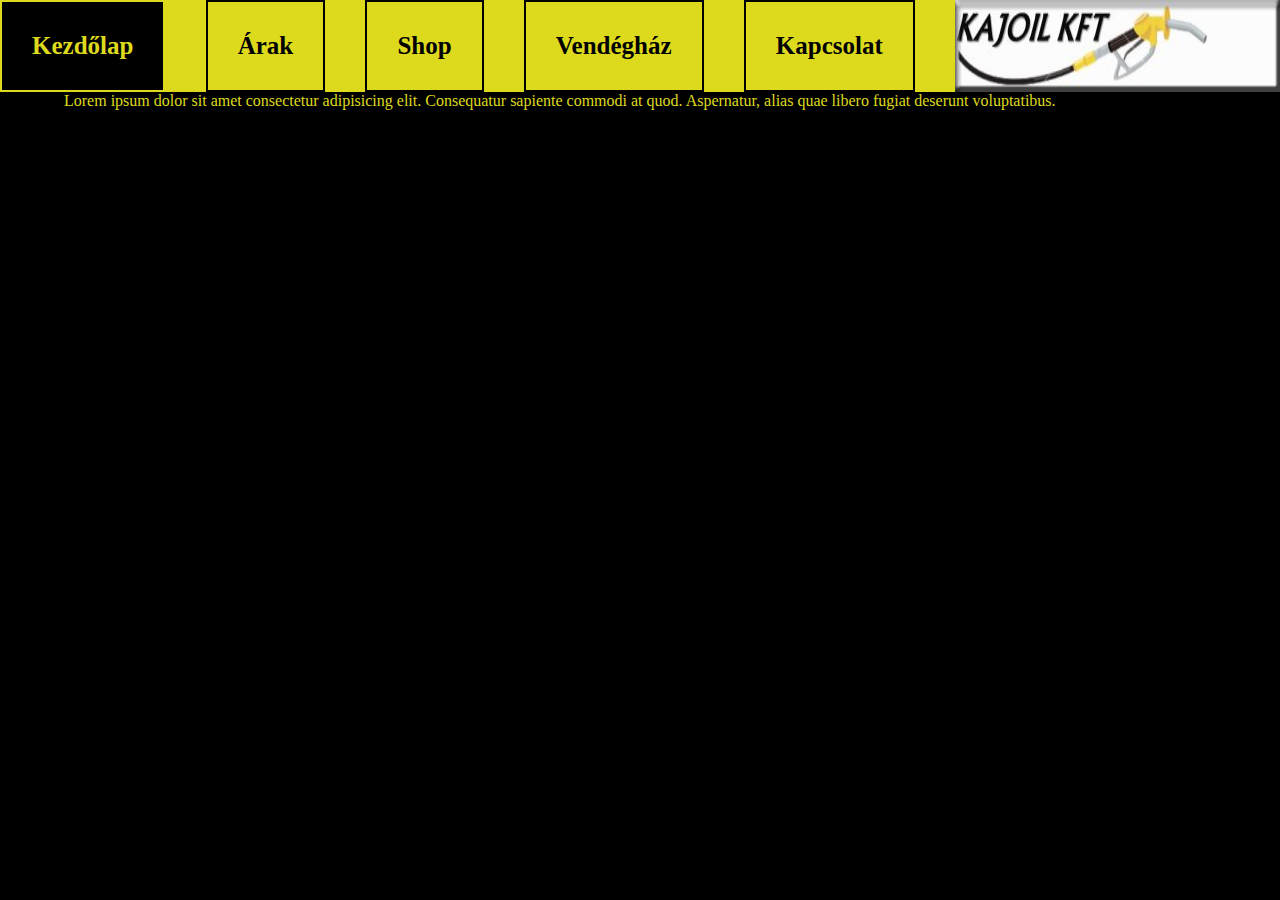
<file: Main/index.html>
<!DOCTYPE html>
<html lang="en">
<head>
    <meta charset="UTF-8">
    <meta name="viewport" content="width=device-width, initial-scale=1.0">
    <link rel="stylesheet" href="style.css">
    <link rel="shortcut icon" href="./Imagines/logo.jpg" type="image/x-icon">
    <title>Kajoil</title>
</head>
<body>
    <header>
        <div class="navbar">
            <a href="#">Kezdőlap</a>
            <a href="Arak.html">Árak</a>
            <a href="Shop.html">Shop</a>
            <a href="Vendeghaz.html">Vendégház</a>
            <a href="Kapcsolat.html">Kapcsolat</a>
            <img id="logo" src="Imagines/logo.jpg" alt="Kajoil logo">
        </div>
    </header>
    <main>
        <div class="container">
            <p>Lorem ipsum dolor sit amet consectetur adipisicing elit. Consequatur sapiente commodi at quod. Aspernatur, alias quae libero fugiat deserunt voluptatibus.</p>
        </div>
    </main>
</body>
</html>
</file>
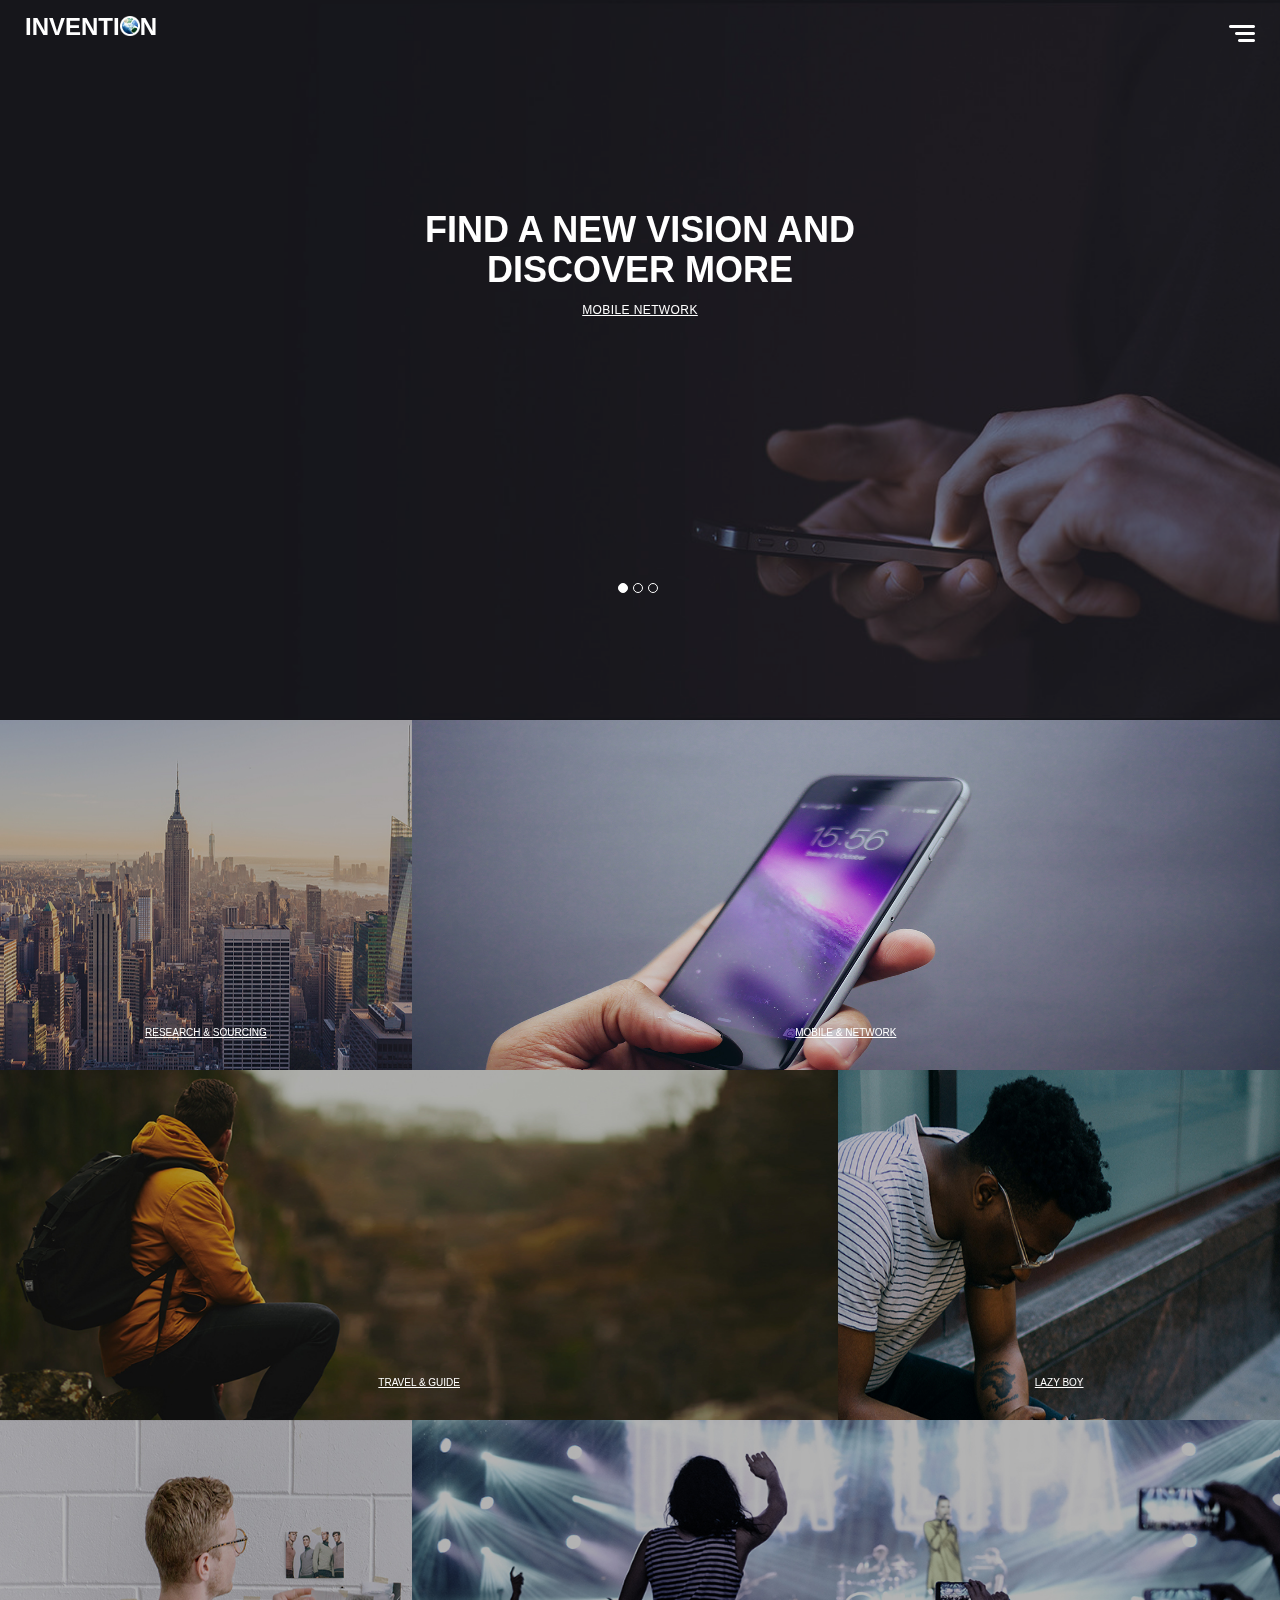
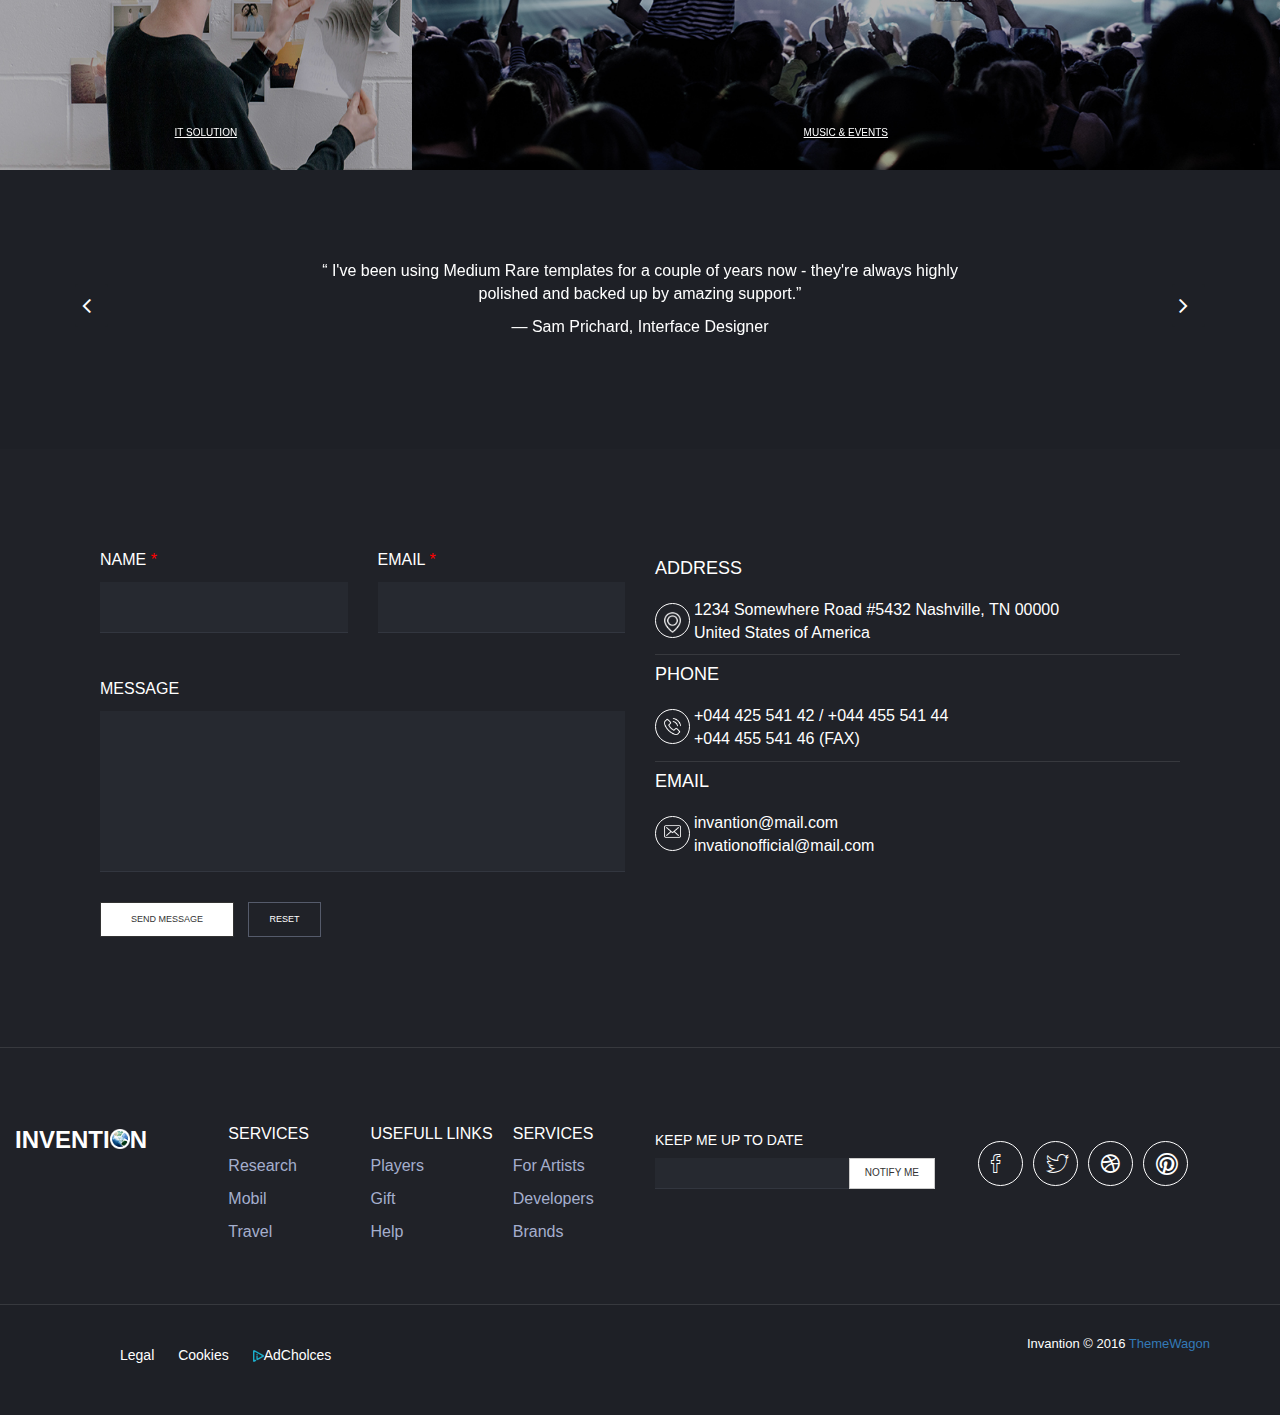
<file: Main/25-invention/index.html>
<!DOCTYPE HTML>
<html>
<head>
	<title>Invention</title>

	<meta charset="utf-8"/>
	<meta name="viewport" content="width=device-width, initial-scale=1"/>
	<meta name="viewport" content="width=device-width, initial-scale=1.0">

	<link rel="stylesheet" type="text/css" href="assets/css/bootstrap.min.css">
	<link rel="stylesheet" type="text/css" href="assets/font-awesome/css/font-awesome.min.css">
	<link rel="stylesheet" href="assets/css/owl.carousel.css">
	<link rel="stylesheet" href="assets/css/owl.carousel.min.css">
	<link rel="stylesheet" href="assets/css/owl.theme.default.min.css">
	<link rel="stylesheet" href="assets/ionicons-2.0.1/css/ionicons.min.css">
	<link rel="stylesheet" href="assets/css/magnific-popup.css">
	
	<link rel="stylesheet" type="text/css" href="assets/css/main.css">
</head>
<body>
	<section class="head">
		<div class="container-fluid">
			<div class="row">
				<div class="col-md-12">
					<header class="header">
						<div class="inner">
							<a href="#menu" class="nav-bars">
								<img src="assets/images/nav-icon.png" class="img-responsive" alt="Collapsable Navbar">
							</a>
							<a href="index.html" class="logo">
								INVENTI<span><img src="assets/images/logo.png"></span>N
							</a>
						</div>
					</header>

					<!-- Menu -->

					<nav id="menu">
						<h2>Menu</h2>
						<ul>
							<li><a href="index.html">Home</a></li>
							<li><a href="elements.html">Elements</a></li>
						</ul>
					</nav>
				</div>
			</div>
		</div>
	</section>

	<section class="header_slide">
		<div class="container-fluid">
			<div class="row">
				<div class="">
					<div class="owl-carousel" id="header_slide">
						<div class="slide1 bg">
							<div class="overlay"></div>
							<div class="head-text">
								<div class="col-md-6 col-md-offset-3">
									<h1>FIND A NEW VISION AND DISCOVER MORE</h1>
								</div>
								<div class="col-md-6 col-md-offset-3">
									<a>MOBILE NETWORK</a>
								</div>
							</div>
						</div>

						<div class="slide2 bg">
							<div class="overlay"></div>
							<div class="head-text">
								<div class="col-md-6 col-md-offset-3">
									<h1>FIND A NEW VISION AND DISCOVER MORE</h1>
								</div>
								<div class="col-md-6 col-md-offset-3">
									<a>MOBILE NETWORK</a>
								</div>
							</div>
						</div>

						<div class="slide3 bg">
							<div class="overlay"></div>
							<div class="head-text">
								<div class="col-md-6 col-md-offset-3">
									<h1>FIND A NEW VISION AND DISCOVER MORE</h1>
								</div>
								<div class="col-md-6 col-md-offset-3">
									<a>MOBILE NETWORK</a>
								</div>
							</div>
						</div>
					</div>
				</div>
			</div>
		</div>
	</section>

	<!-- popup section -->

	<section id="galleryFull" class="galleryFull">
		<div class="container-fluid">
			<div class="grid">
				<div class="row">
					<div class="gallery-pad no-gutter">
						<div class="col-sm-4">
							<div class="row p0">
								<div class="img-box grid-item">
									<div class="home_text">
										<p>RESEARCH & SOURCING</p>
									</div>
									<a href="#1" class="inline-popup">
										<img src="assets/images/Home_1.jpg" class="img-responsive" alt="Responsive image">
									</a>
								</div>
							</div>
						</div>

						<div id="1" class="white-popup mfp-hide">
						  	<div class="container-fluid">
								<div class="row">
									<div class="pop-up-color">
										<div class="col-md-7 p-l-0 p-r-0">
											<img src="assets/images/1.jpg" class="img-responsive" alt="Responsive image">
										</div>
										<div class="col-md-5">
											<div>
												<h4 class="popup-head">RESEARCH & SOURCING</h4>
											</div>
											<div>
												<p class="popup-parapraph"><a>Mikem atas</a> We hiked up to the mouth of this glacier and went swimming in the freezing lake below.mikematasWe hiked up to the mouth of this glacier and went swimming in the freezing lake below.</p>

												<p class="popup-parapraph">Mikem atas We hiked up to the mouth of this glacier and went swimming in the freezing lake below.mikematasWe hiked up to the mouth of this glacier and went swimming in the freezing lake below.</p>
											</div>
										</div>
									</div>
								</div>
							</div>
						</div>

						<div class="col-sm-8">
							<div class="row p0">
								<div class="img-box grid-item">
									<div class="home_text">
										<p>MOBILE & NETWORK</p>
									</div>
									<a href="#2" class="inline-popup">
										<img src="assets/images/2.jpg" class="img-responsive" alt="Responsive image">
									</a>
								</div>
							</div>
						</div>

						<div id="2" class="white-popup mfp-hide">
						  	<div class="container-fluid">
								<div class="row">
									<div class="pop-up-color">
										<div class="col-md-7 p-l-0 p-r-0">
											<img src="assets/images/2.jpg" class="img-responsive" alt="Responsive image">
										</div>
										<div class="col-md-5">
											<div>
												<h4 class="popup-head">MOBILE & NETWORK</h4>
											</div>
											<div>
												<p class="popup-parapraph"><a>Mikem atas</a> We hiked up to the mouth of this glacier and went swimming in the freezing lake below.mikematasWe hiked up to the mouth of this glacier and went swimming in the freezing lake below.</p>

												<p class="popup-parapraph">Mikem atas We hiked up to the mouth of this glacier and went swimming in the freezing lake below.mikematasWe hiked up to the mouth of this glacier and went swimming in the freezing lake below.</p>
											</div>
										</div>
									</div>
								</div>
							</div>
						</div>
					</div>
				</div>

				<div class="row">
					<div class="gallery-pad no-gutter">
						<div class="col-sm-8">
							<div class="row p0">
								<div class="img-box grid-item grid-item--width2">
									<div class="home_text">
										<p>TRAVEL & GUIDE</p>
									</div>
									<a href="#3" class="inline-popup">
										<img src="assets/images/Home_3.jpg" class="img-responsive" alt="Responsive image">
									</a>
								</div>
							</div>
						</div>

						<div id="3" class="white-popup mfp-hide">
						  	<div class="container-fluid">
								<div class="row">
									<div class="pop-up-color">
										<div class="col-md-7 p-l-0 p-r-0">
											<img src="assets/images/3.jpg" class="img-responsive" alt="Responsive image">
										</div>
										<div class="col-md-5">
											<div>
												<h4 class="popup-head">TRAVEL & GUIDE</h4>
											</div>
											<div>
												<p class="popup-parapraph"><a>Mikem atas</a> We hiked up to the mouth of this glacier and went swimming in the freezing lake below.mikematasWe hiked up to the mouth of this glacier and went swimming in the freezing lake below.</p>

												<p class="popup-parapraph">Mikem atas We hiked up to the mouth of this glacier and went swimming in the freezing lake below.mikematasWe hiked up to the mouth of this glacier and went swimming in the freezing lake below.</p>
											</div>
										</div>
									</div>
								</div>
							</div>
						</div>

						<div class="col-sm-4">
							<div class="row p0">
								<div class="img-box grid-item">
									<div class="home_text">
										<p>LAZY BOY</p>
									</div>
									<a href="#4" class="inline-popup">
										<img src="assets/images/Home_4.jpg" class="img-responsive" alt="Responsive image">
									</a>
								</div>
							</div>
						</div>

						<div id="4" class="white-popup mfp-hide">
						  	<div class="container-fluid">
								<div class="row">
									<div class="pop-up-color">
										<div class="col-md-7 p-l-0 p-r-0">
											<img src="assets/images/4.jpg" class="img-responsive" alt="Responsive image">
										</div>
										<div class="col-md-5">
											<div>
												<h4 class="popup-head">LAZY BOY</h4>
											</div>
											<div>
												<p class="popup-parapraph"><a>Mikem atas</a> We hiked up to the mouth of this glacier and went swimming in the freezing lake below.mikematasWe hiked up to the mouth of this glacier and went swimming in the freezing lake below.</p>

												<p class="popup-parapraph">Mikem atas We hiked up to the mouth of this glacier and went swimming in the freezing lake below.mikematasWe hiked up to the mouth of this glacier and went swimming in the freezing lake below.</p>
											</div>
										</div>
									</div>
								</div>
							</div>
						</div>
					</div>
				</div>

				<div class="row">
					<div class="gallery-pad no-gutter">
						<div class="col-sm-4">
							<div class="row p0">
								<div class="img-box grid-item">
									<div class="home_text">
										<p>IT SOLUTION</p>
									</div>
									<a href="#5" class="inline-popup">
										<img src="assets/images/Home_5.jpg" class="img-responsive" alt="Responsive image">
									</a>
								</div>
							</div>
						</div>

						<div id="5" class="white-popup mfp-hide">
						  	<div class="container-fluid">
								<div class="row">
									<div class="pop-up-color">
										<div class="col-md-7 p-l-0 p-r-0">
											<img src="assets/images/5.jpg" class="img-responsive" alt="Responsive image">
										</div>
										<div class="col-md-5">
											<div>
												<h4 class="popup-head">IT SOLUTION</h4>
											</div>
											<div>
												<p class="popup-parapraph"><a>Mikem atas</a> We hiked up to the mouth of this glacier and went swimming in the freezing lake below.mikematasWe hiked up to the mouth of this glacier and went swimming in the freezing lake below.</p>

												<p class="popup-parapraph">Mikem atas We hiked up to the mouth of this glacier and went swimming in the freezing lake below.mikematasWe hiked up to the mouth of this glacier and went swimming in the freezing lake below.</p>
											</div>
										</div>
									</div>
								</div>
							</div>
						</div>

						<div class="col-sm-8">
							<div class="row p0">
								<div class="img-box grid-item grid-item--width2">
									<div class="home_text">
										<p>MUSIC & EVENTS</p>
									</div>
									<a href="#6" class="inline-popup">
										<img src="assets/images/Home_6.jpg" class="img-responsive" alt="Responsive image">
									</a>
								</div>
							</div>
						</div>

						<div id="6" class="white-popup mfp-hide">
						  	<div class="container-fluid">
								<div class="row">
									<div class="pop-up-color">
										<div class="col-md-7 p-l-0 p-r-0">
											<img src="assets/images/6.jpg" class="img-responsive" alt="Responsive image">
										</div>
										<div class="col-md-5">
											<div>
												<h4 class="popup-head">MUSIC & EVENTS</h4>
											</div>
											<div>
												<p class="popup-parapraph"><a>Mikem atas</a> We hiked up to the mouth of this glacier and went swimming in the freezing lake below.mikematasWe hiked up to the mouth of this glacier and went swimming in the freezing lake below.</p>

												<p class="popup-parapraph">Mikem atas We hiked up to the mouth of this glacier and went swimming in the freezing lake below.mikematasWe hiked up to the mouth of this glacier and went swimming in the freezing lake below.</p>
											</div>
										</div>
									</div>
								</div>
							</div>
						</div>
					</div>
				</div>
			</div>
		</div>
	</section>

	<!-- Testimonial section -->

	<section class="testimonial">
		<div class="container">
			<div class="owl-carousel owl-theme" id="testimonial">
			    <div class="carousel-item">
					<div class="row">
						<div class="col-md-8 col-md-offset-2">
					    	<div class="text-center">
					    		<p>“ I've been using Medium Rare templates for a couple of years now - they're always highly polished and backed up by amazing support.”</p>
					    		<p>— Sam Prichard, Interface Designer</p>
					    	</div>
					    </div>
					</div>
			    </div>
			    <div class="carousel-item">
					<div class="row">
						<div class="col-md-8 col-md-offset-2">
					    	<div class="text-center">
					    		<p>“ I've been using Medium Rare templates for a couple of years now - they're always highly polished and backed up by amazing support.”</p>
					    		<p>— Sam Prichard, Interface Designer</p>
					    	</div>
					    </div>
					</div>
			    </div>
			    <div class="carousel-item">
					<div class="row">
						<div class="col-md-8 col-md-offset-2">
					    	<div class="text-center">
					    		<p>“ I've been using Medium Rare templates for a couple of years now - they're always highly polished and backed up by amazing support.”</p>
					    		<p>— Sam Prichard, Interface Designer</p>
					    	</div>
					    </div>
					</div>
			    </div>
			</div>
		</div>
	</section>

	<section class="">
		<div class="container">
			<div class="col-md-12 contact-field">
				<div class="col-md-6">
					<form>
						<div class="row">
							<div class="col-md-6">
								<div class="form-group">
									<p>NAME <span class="star">*</span></p>
									<input type="text" class="form-control" name="name" id="name"/>
								</div>
							</div>
							<div class="col-md-6">
								<div class="form-group">
									<p>EMAIL <span class="star">*</span></p>
									<input type="email" class="form-control" name="email" id="email"/>
								</div>
							</div>
						</div>
						<div class="row">
							<div class="col-md-12">
								<div class="from-group">
									<p>MESSAGE</p>
									<textarea class="form-control message" rows="2" name="message" id="message"></textarea>
								</div>
								<p>
								  <a href="#" type="button" class="btn btn-tobais btn-send">SEND MESSAGE</a>
								  <a href="#" type="button" class="btn btn-tobais btn-reset">RESET</a>
								</p>
							</div>
						</div>
					</form>
				</div>
				<div class="col-md-6">
					<!-- contact info part -->
					<div class="contact-info">
						<div class="contact-info-content">
							<h4 class="">ADDRESS</h4>
							<div class="img-wrapper">
								<img class="img-responsive" src="assets/images/icons/address.png" alt="" />
							</div>
							<p>1234 Somewhere Road #5432 Nashville, TN 00000 <br> United States of America</p>
						</div>
						<hr>
						<div class="contact-info-content">
							<h4 class="">PHONE</h4>
							<div class="img-wrapper">
								<img class="img-responsive" src="assets/images/icons/call.png" alt="" />
							</div>
							<p>+044 425 541 42 / +044 455 541 44
								<br>+044 455 541 46 (FAX)
							</p>
						</div>
						<hr>
						<div class="contact-info-content">
							<h4 class="">EMAIL</h4>
							<div class="img-wrapper">
								<img class="img-responsive" src="assets/images/icons/email.png" alt="" />
							</div>
							<p>invantion@mail.com <br>invationofficial@mail.com</p>
						</div>
					</div> <!-- /.contact-info -->
				</div>
			</div>			
		</div>
	</section>
	<hr>

	<section class="social-section">
		<div class="container-fluid">
			<div class="row">
				<div class="social-contact">
					<div class="col-md-6">
						<div class="row">
							<div class="col-md-4">
								<p class="logo">INVENTI<span><img src="assets/images/logo.png"></span>N</p>
							</div>
							<div class="col-md-8">
								<div class="row">
									<div class="col-md-4">
										<p>SERVICES</p>
										<p><a href="#">Research</a></p>
										<p><a href="#">Mobil</a></p>
										<p><a href="#">Travel</a></p>
									</div>
									<div class="col-md-4">
										<p>USEFULL LINKS</p>
										<p><a href="#">Players</a></p>
										<p><a href="#">Gift</a></p>
										<p><a href="#">Help</a></p>
									</div>
									<div class="col-md-4">
										<p>SERVICES</p>
										<p><a href="#">For Artists</a></p>
										<p><a href="#">Developers</a></p>
										<p><a href="#">Brands</a></p>
									</div>
								</div>
							</div>
						</div>
					</div>
					<div class="col-md-6">
						<div class="row">
							<div class="col-md-6">
							<h5>KEEP ME UP TO DATE</h5>
								<div class="input-group">
							      	<input type="text" class="form-control notify-me" placeholder="">
							      	<span class="input-group-btn">
							        	<a class="btn btn-default notify-me" type="button">NOTIFY ME</a>
							     	</span>
							    </div>
							</div>
							<div class="col-md-6">
								<div class="row">
									<ul class="social-icon">
										<li>
											<a href="#" class="ion-social-facebook-outline"></a>
										</li>
										<li>
											<a href="#" class="ion-social-twitter-outline"></a>
										</li>
										<li>
											<a href="#" class="ion-social-dribbble-outline"></a>
										</li>
										<li>
											<a href="#" class="ion-social-pinterest-outline"></a>
										</li>
									</ul>
								</div>
							</div>
						</div>
					</div>
				</div>
			</div>			
		</div>
	</section>
	<hr>

	<section class="footer">
		<div class="container">
			<div class="row">
				<div class="col-md-6">
					<ul class="footer-bottom">
						<li><a href="#">Legal</a></li>
						<li><a href="#">Cookies</a></li>
						<li>
							<a href="#">
								<img src="assets/images/add.png">AdCholces
							</a>
						</li>
					</ul>
				</div>
				<div class="col-md-6">
					<p class="copyright-text">Invantion &copy; 2016 
						<a href="https://themewagon.com/" target="_blank">ThemeWagon</a>
					</p>
				</div>
			</div>
		</div>
	</section>


	<script src="assets/js/jquery-3.1.0.min.js"></script>
	<script src="assets/js/bootstrap.min.js"></script>
	<script src="assets/js/owl.carousel.min.js"></script>
	<script src="assets/js/jquery.magnific-popup.min.js"></script>
	
	<script src="assets/js/script.js"></script>
	
</body>
</html>
</file>
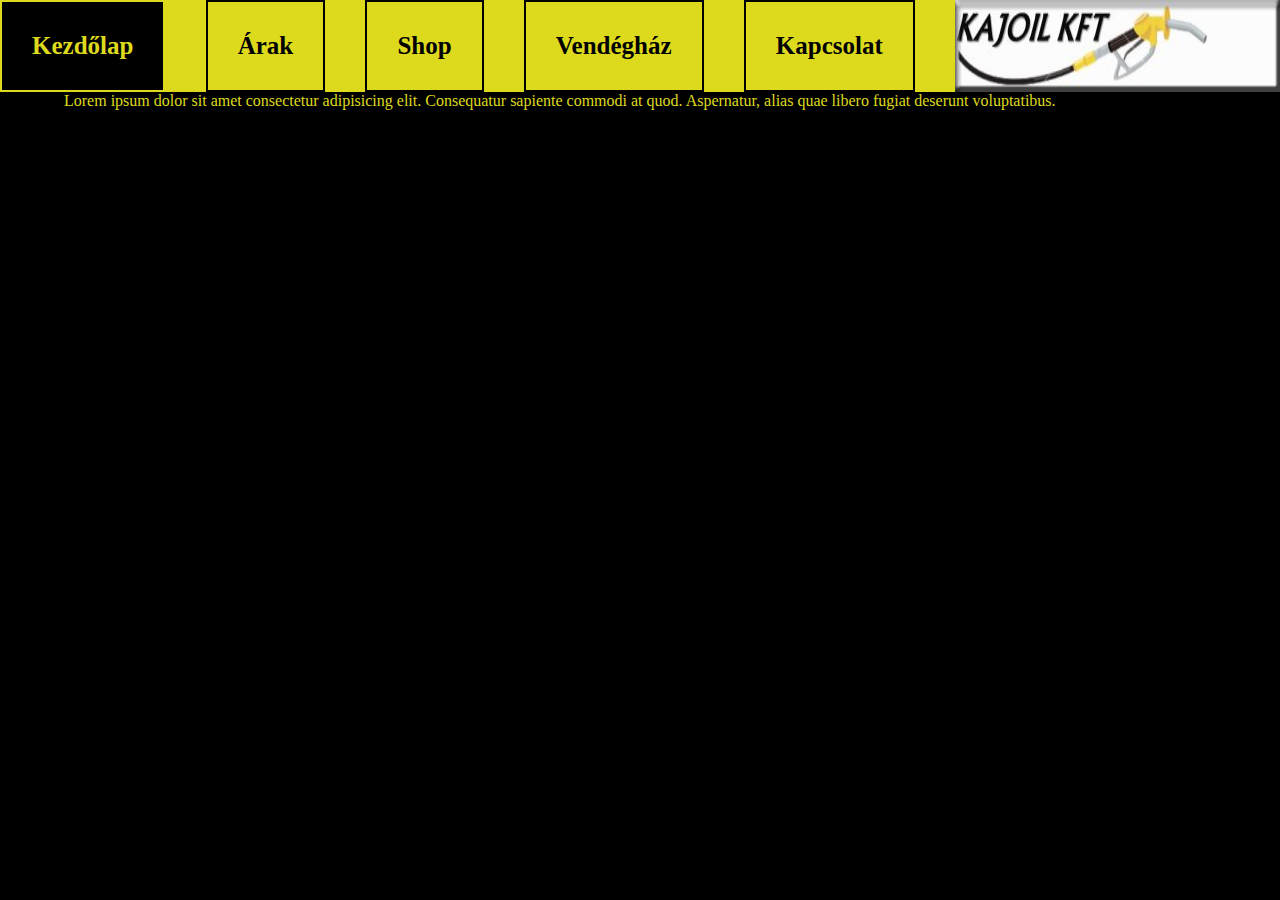
<file: Main/Arak.html>
<!DOCTYPE html>
<html lang="en">
<head>
    <meta charset="UTF-8">
    <meta name="viewport" content="width=device-width, initial-scale=1.0">
    <link rel="stylesheet" href="style.css">
    <link rel="shortcut icon" href="./Imagines/logo.jpg" type="image/x-icon">
    <title>Kajoil</title>
</head>
<body>
    <header>
        <div class="navbar">
            <a href="index.html">Kezdőlap</a>
            <a href="#">Árak</a>
            <a href="Shop.html">Shop</a>
            <a href="Vendeghaz.html">Vendégház</a>
            <a href="Kapcsolat.html">Kapcsolat</a>
            <img id="logo" src="Imagines/logo.jpg" alt="Kajoil logo">
        </div>
    </header>
    <main>
        <div class="container">
            <p>Lorem ipsum dolor sit amet consectetur adipisicing elit. Consequatur sapiente commodi at quod. Aspernatur, alias quae libero fugiat deserunt voluptatibus.</p>
        </div>
    </main>
</body>
</html>
</file>
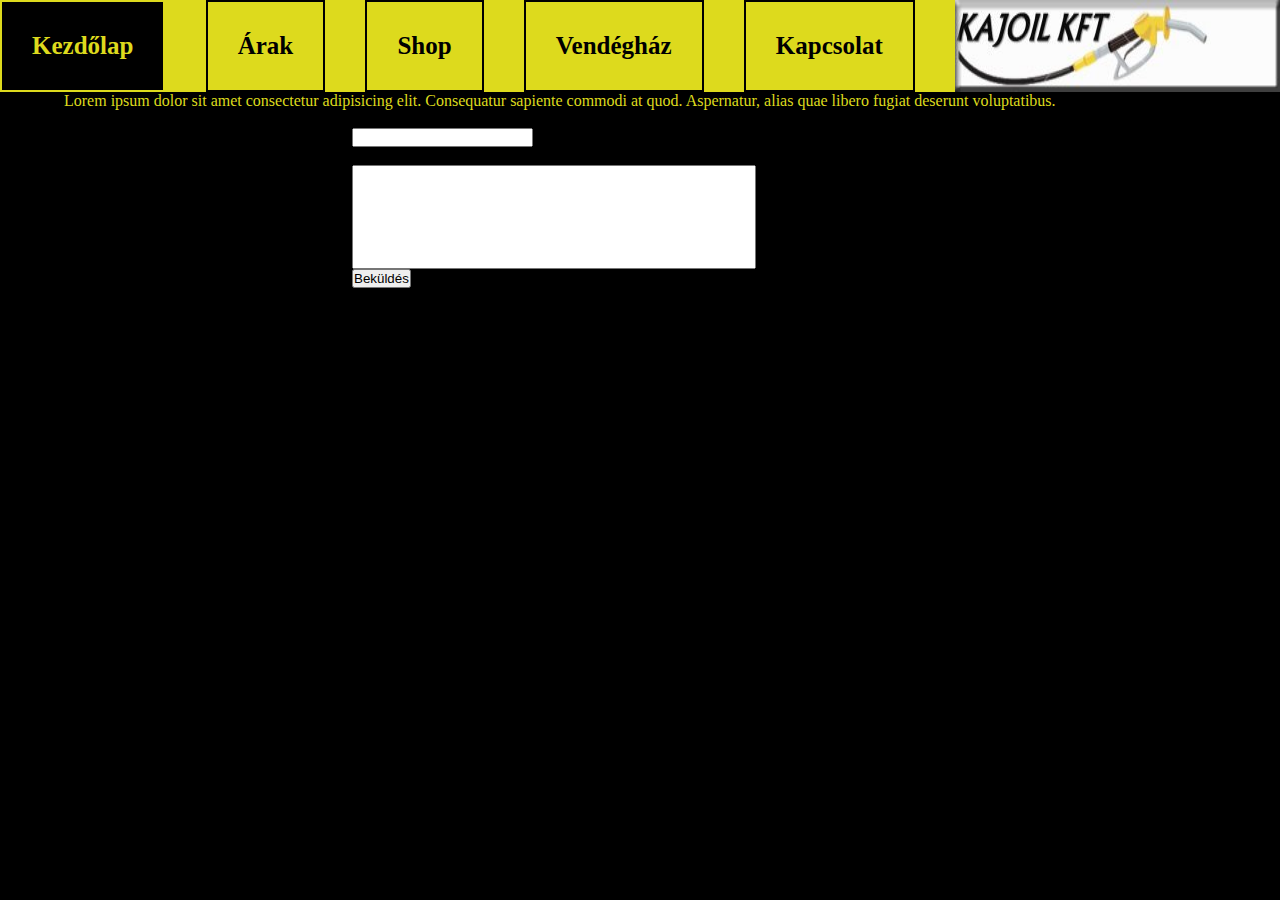
<file: Main/Kapcsolat.html>
<!DOCTYPE html>
<html lang="en">
<head>
    <meta charset="UTF-8">
    <meta name="viewport" content="width=device-width, initial-scale=1.0">
    <link rel="stylesheet" href="style.css">
    <link rel="shortcut icon" href="./Imagines/logo.jpg" type="image/x-icon">
    <title>Kajoil</title>
</head>
<body>
    <header>
        <div class="navbar">
            <a href="index.html">Kezdőlap</a>
            <a href="Arak.html">Árak</a>
            <a href="Shop.html">Shop</a>
            <a href="Vendeghaz.html">Vendégház</a>
            <a href="#">Kapcsolat</a>
            <img id="logo" src="Imagines/logo.jpg" alt="Kajoil logo">
        </div>
    </header>
    <main>
        <div class="container">
            <p>Lorem ipsum dolor sit amet consectetur adipisicing elit. Consequatur sapiente commodi at quod. Aspernatur, alias quae libero fugiat deserunt voluptatibus.</p>
            <form action="">
                <label for="Email cím:"></label><br>
                <input type="email" name="email" id="email"><br>
                <label for="Üzenet"></label><br>
                <input type="text" name="Uzenet" id="Uzenet"><br>
                <button type="submit">Beküldés</button>
            </form>
        </div>
    </main>
</body>
</html>
</file>
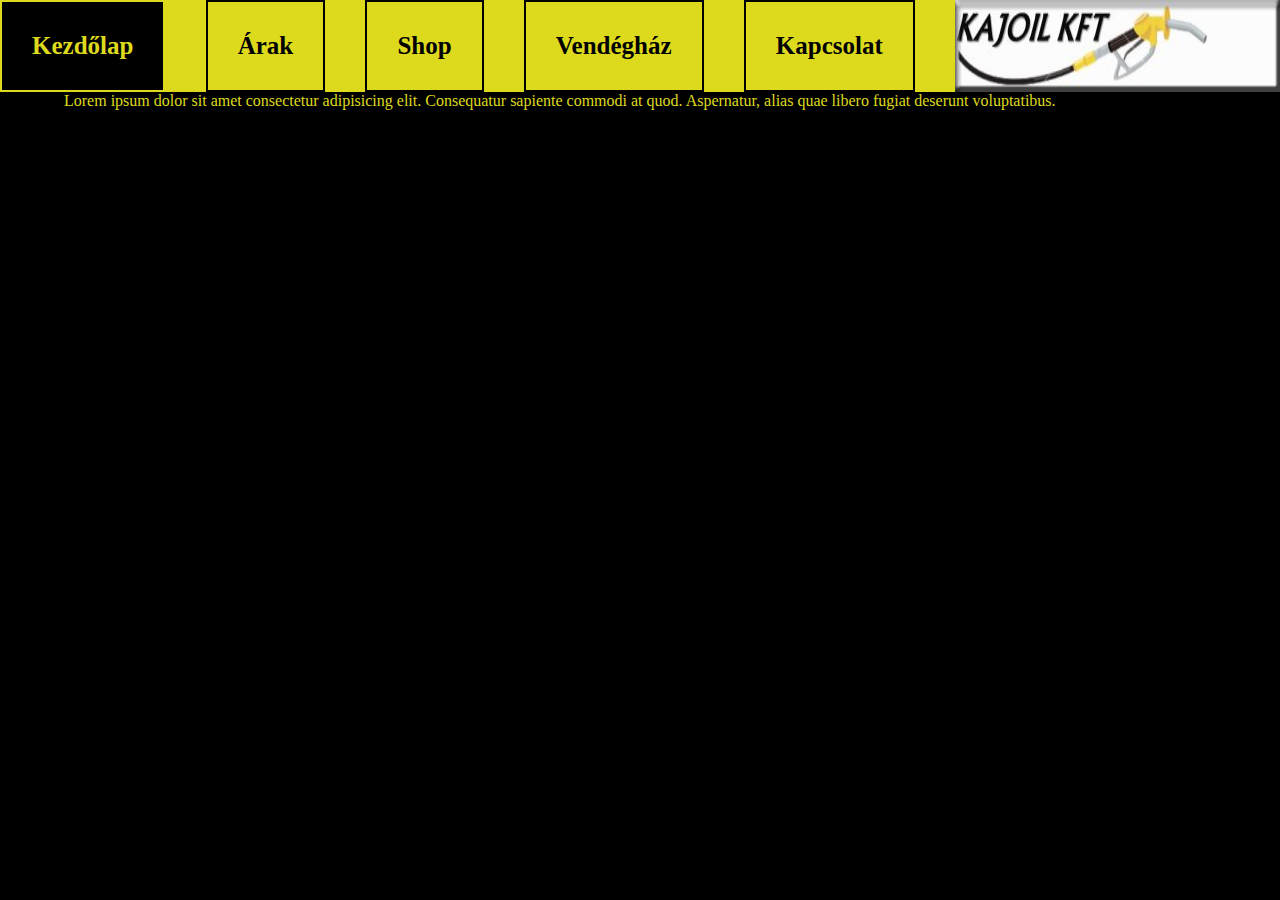
<file: Main/Shop.html>
<!DOCTYPE html>
<html lang="en">
<head>
    <meta charset="UTF-8">
    <meta name="viewport" content="width=device-width, initial-scale=1.0">
    <link rel="stylesheet" href="style.css">
    <link rel="shortcut icon" href="./Imagines/logo.jpg" type="image/x-icon">
    <title>Kajoil</title>
</head>
<body>
    <header>
        <div class="navbar">
            <a href="index.html">Kezdőlap</a>
            <a href="Arak.html">Árak</a>
            <a href="#">Shop</a>
            <a href="Vendeghaz.html">Vendégház</a>
            <a href="Kapcsolat.html">Kapcsolat</a>
            <img id="logo" src="Imagines/logo.jpg" alt="Kajoil logo">
        </div>
    </header>
    <main>
        <div class="container">
            <p>Lorem ipsum dolor sit amet consectetur adipisicing elit. Consequatur sapiente commodi at quod. Aspernatur, alias quae libero fugiat deserunt voluptatibus.</p>
        </div>
    </main>
</body>
</html>
</file>
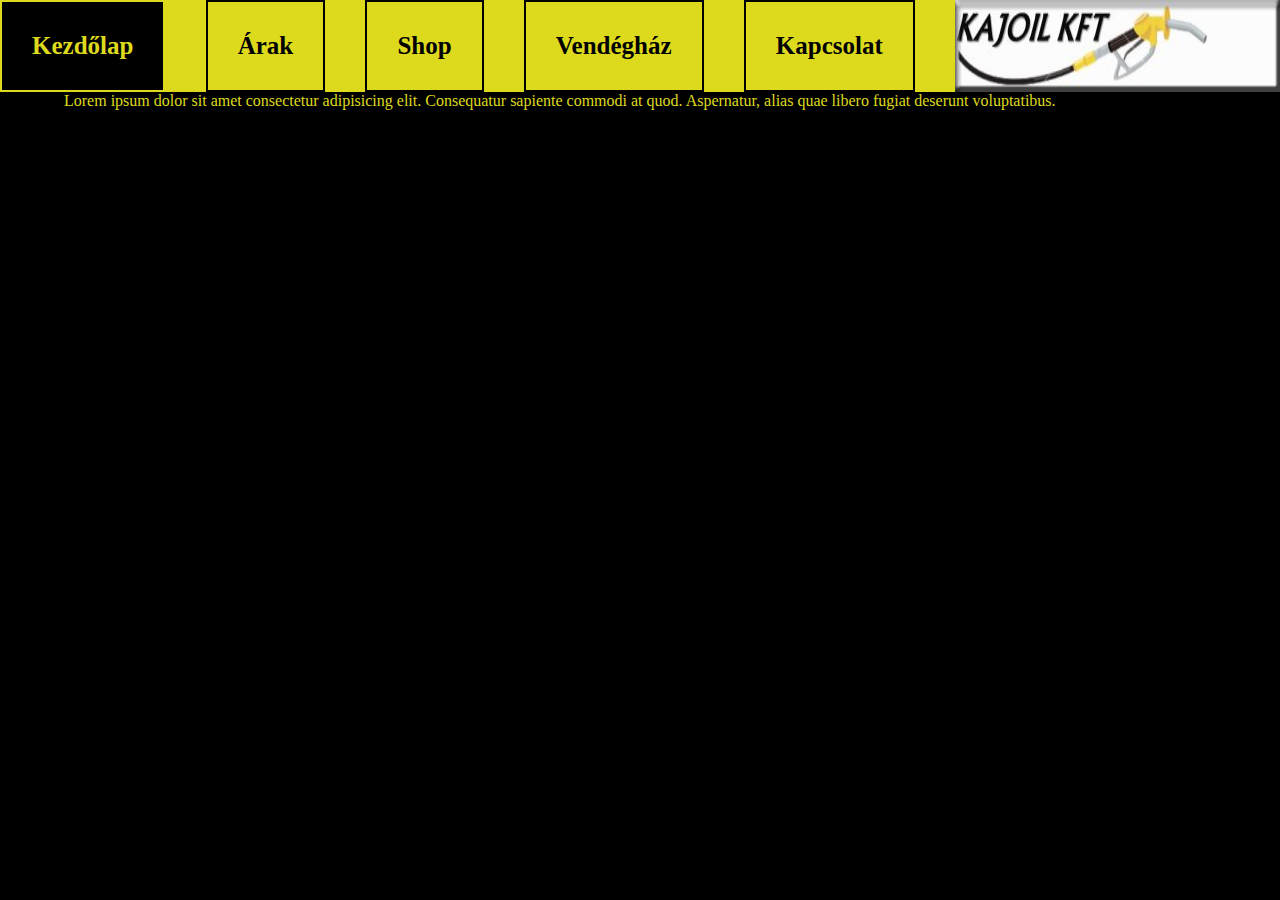
<file: Main/Vendeghaz.html>
<!DOCTYPE html>
<html lang="en">
<head>
    <meta charset="UTF-8">
    <meta name="viewport" content="width=device-width, initial-scale=1.0">
    <link rel="stylesheet" href="style.css">
    <link rel="shortcut icon" href="./Imagines/logo.jpg" type="image/x-icon">
    <title>Kajoil</title>
</head>
<body>
    <header>
        <div class="navbar">
            <a href="index.html">Kezdőlap</a>
            <a href="Arak.html">Árak</a>
            <a href="Shop.html">Shop</a>
            <a href="#">Vendégház</a>
            <a href="Kapcsolat.html">Kapcsolat</a>
            <img id="logo" src="Imagines/logo.jpg" alt="Kajoil logo">
        </div>
    </header>
    <main>
        <div class="container">
            <p>Lorem ipsum dolor sit amet consectetur adipisicing elit. Consequatur sapiente commodi at quod. Aspernatur, alias quae libero fugiat deserunt voluptatibus.</p>
        </div>
    </main>
</body>
</html>
</file>
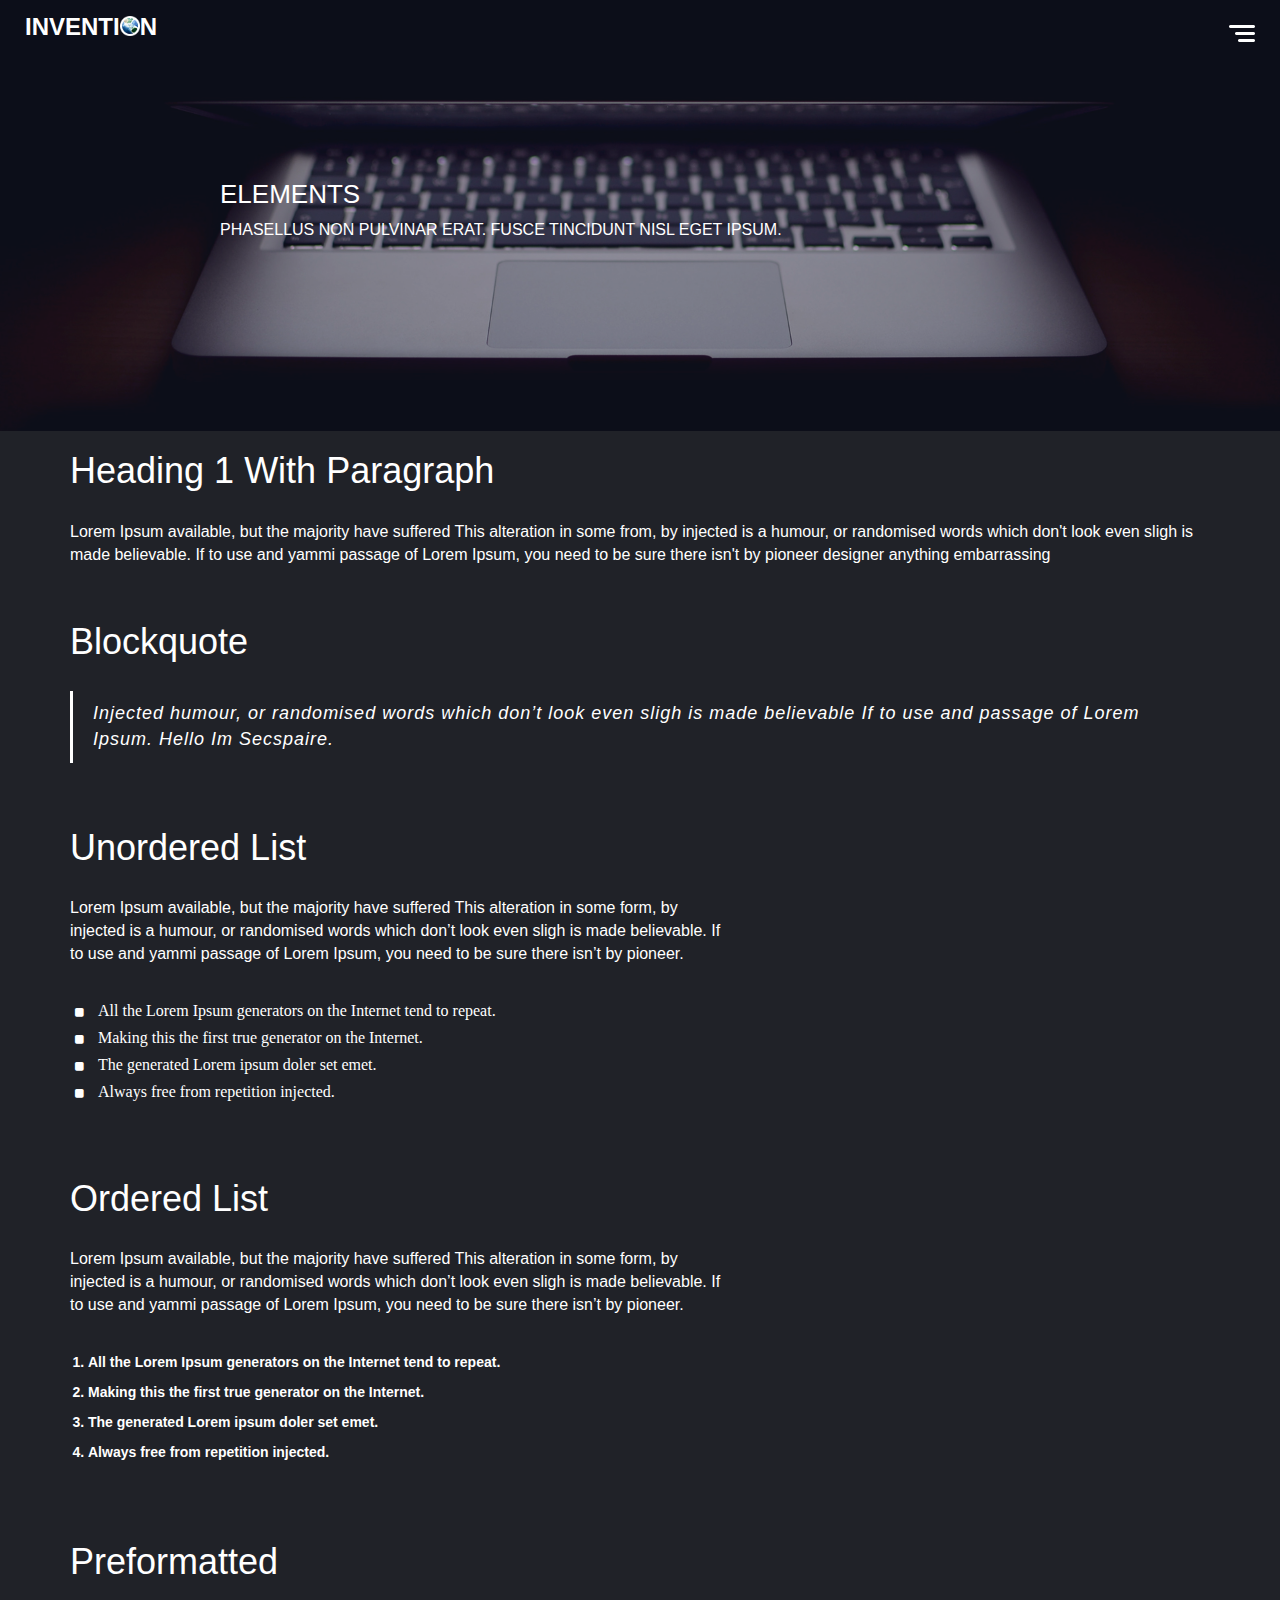
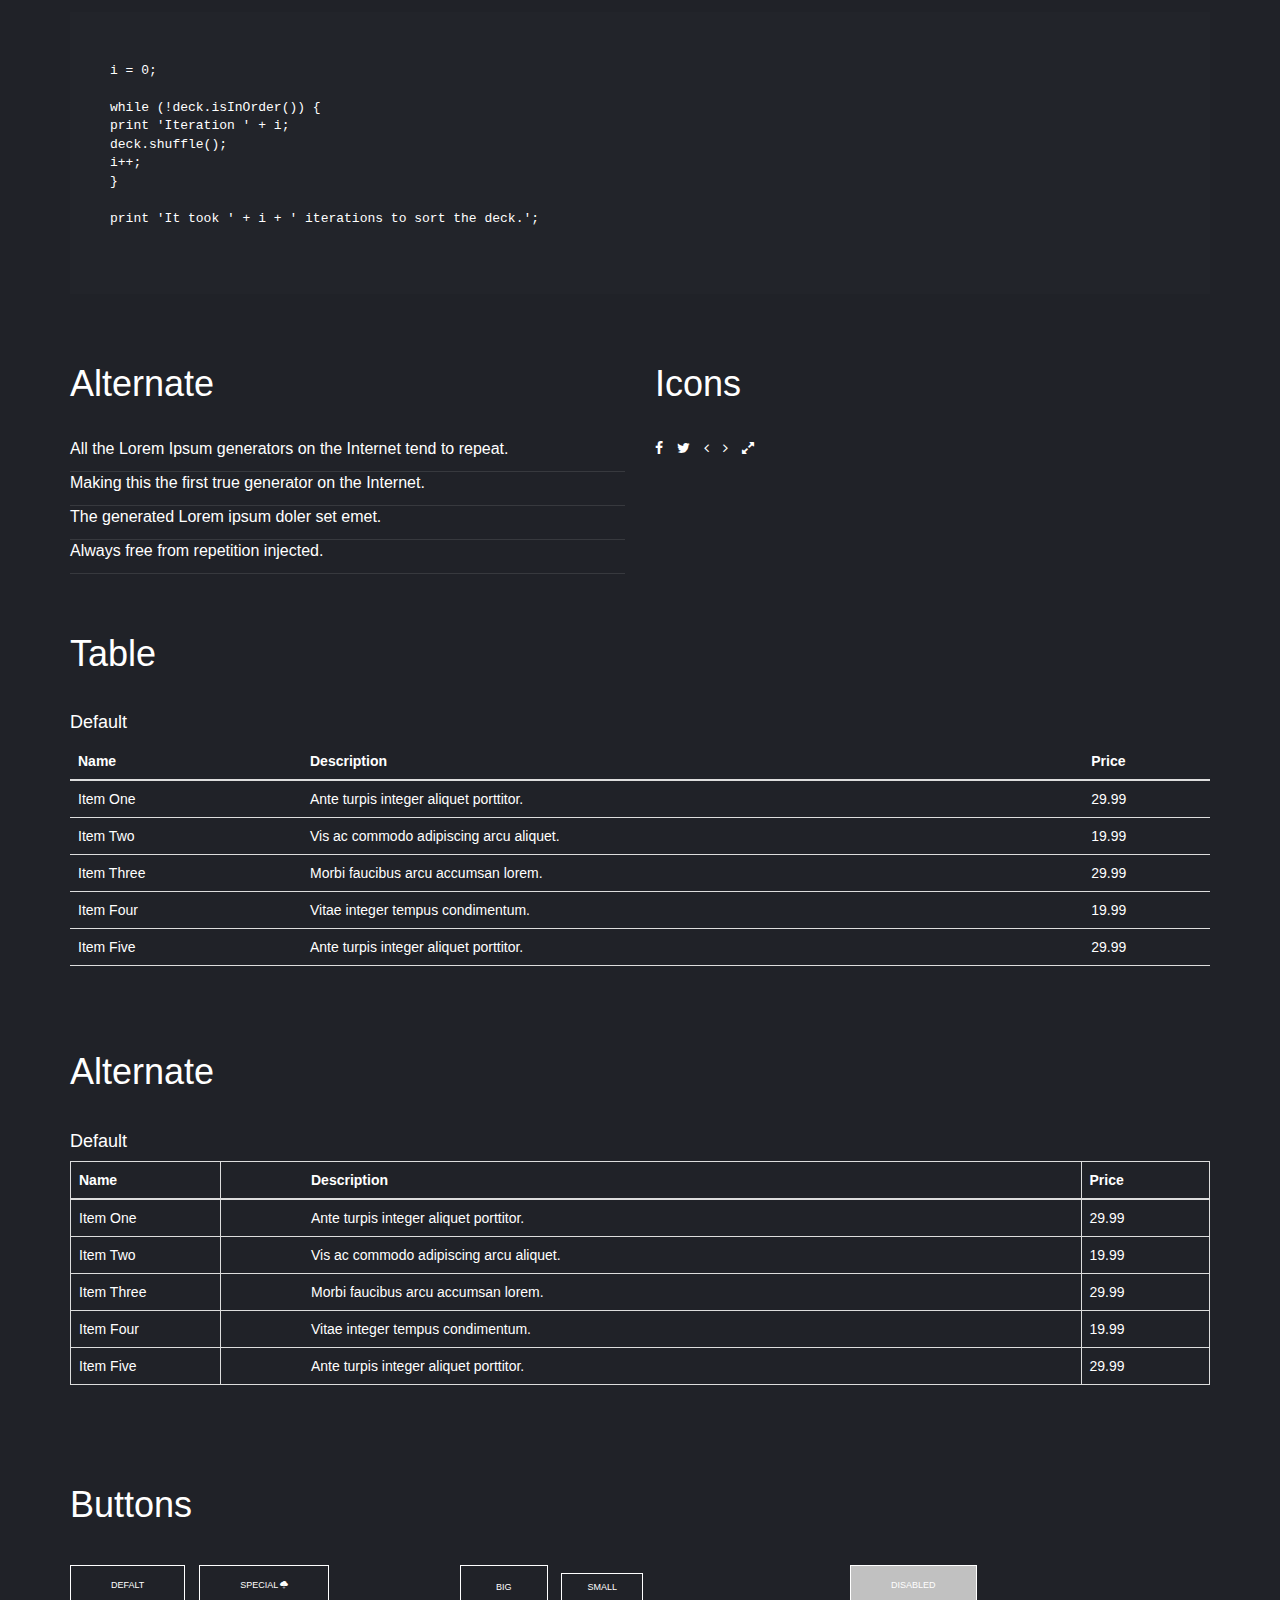
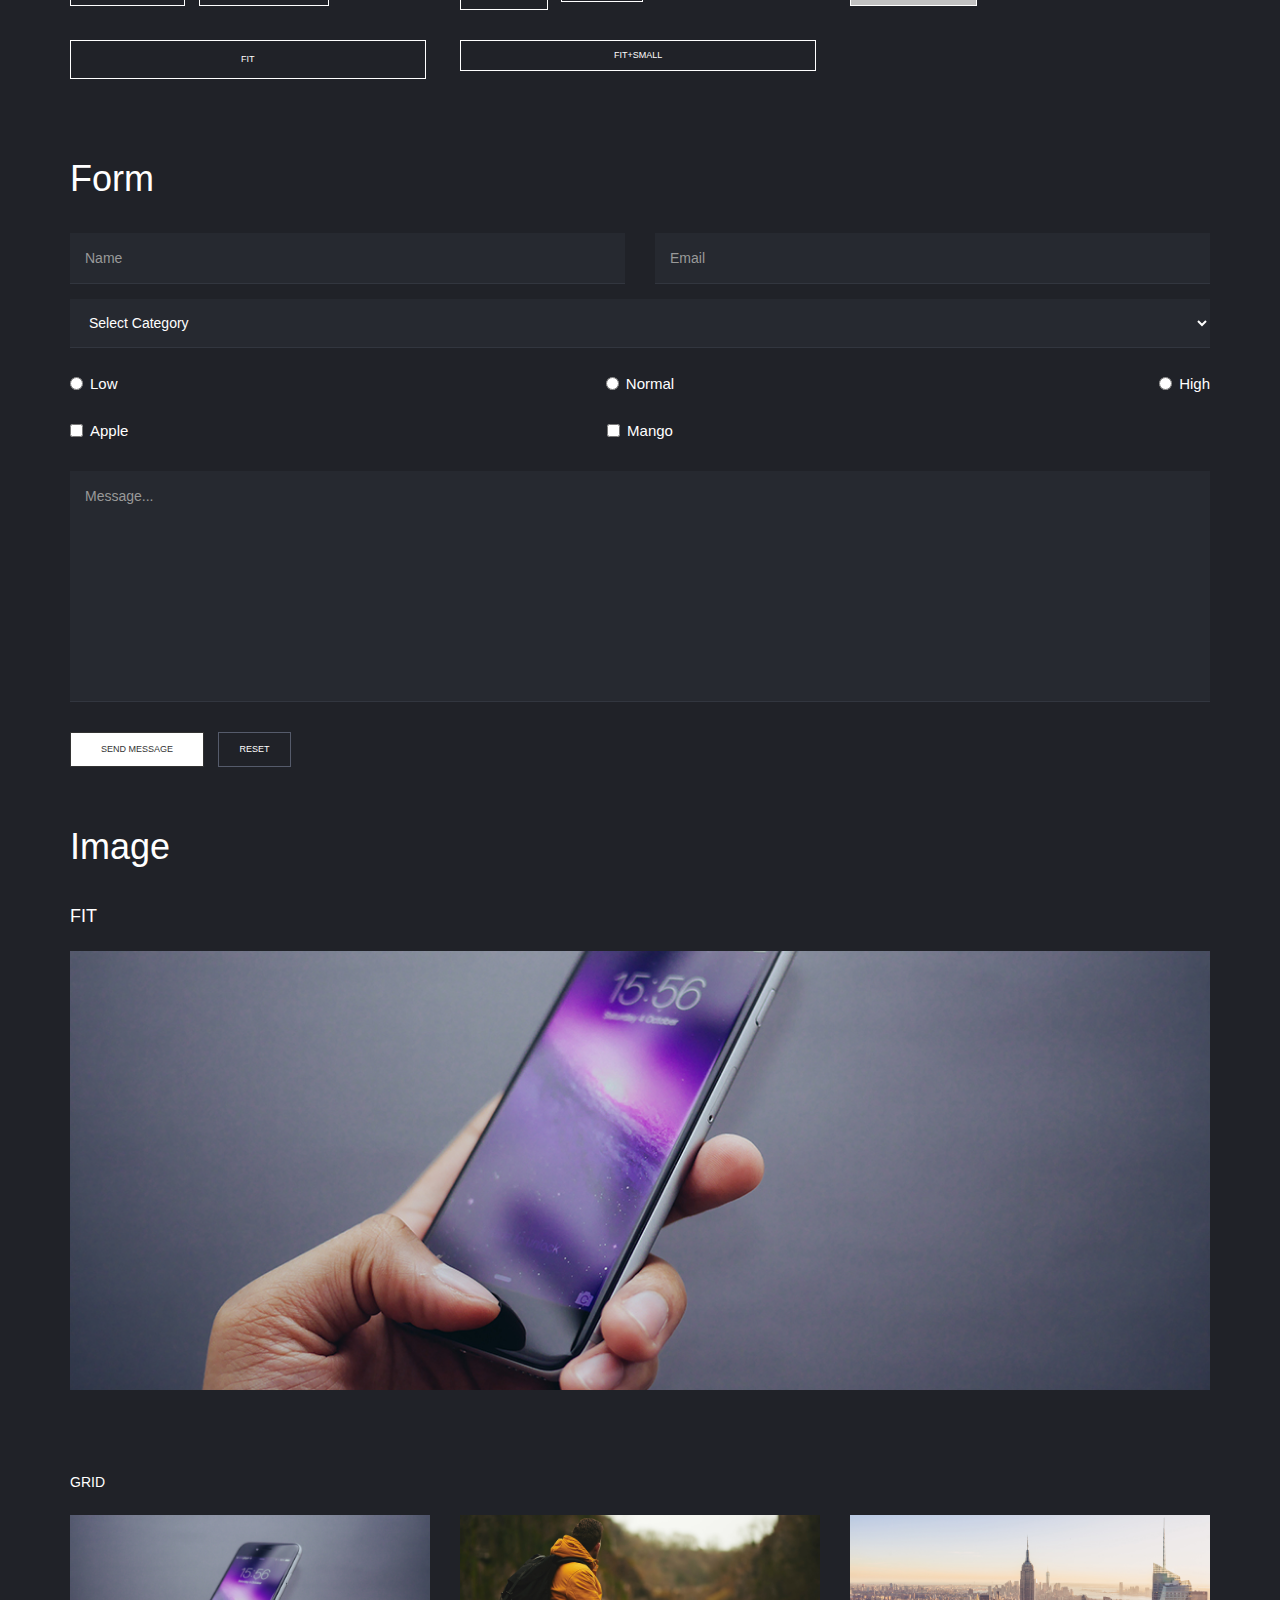
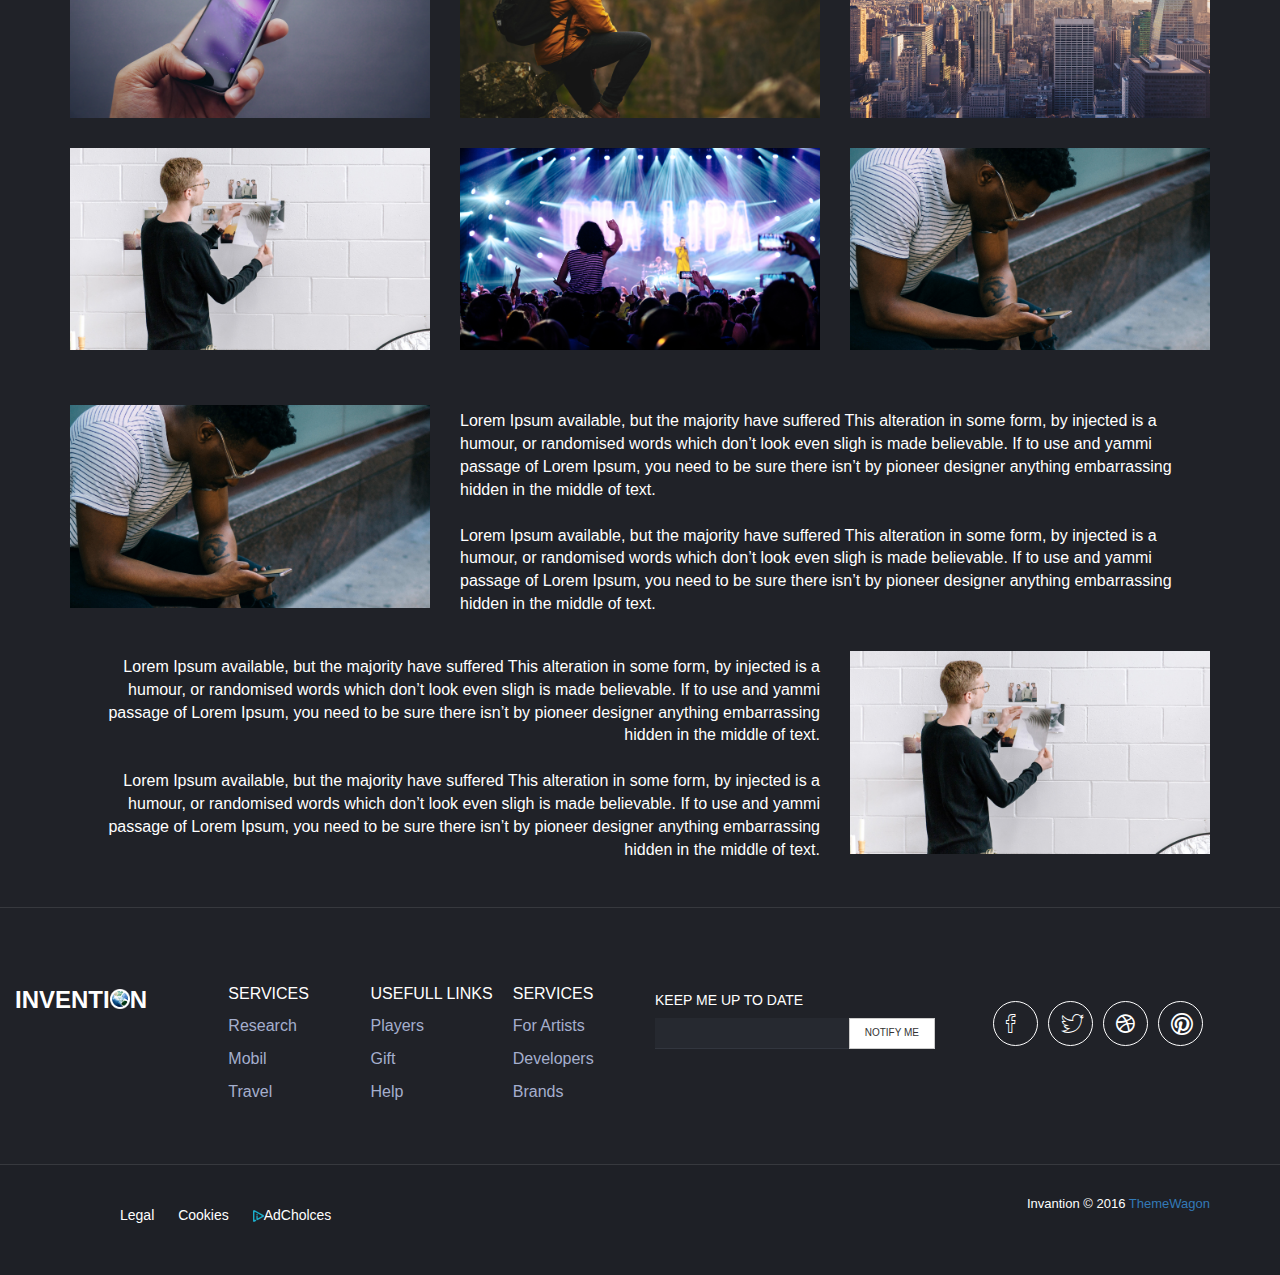
<file: Main/25-invention/elements.html>
<!DOCTYPE HTML>

<html>
	<head>
		<title>Elements - Invention</title>

		<meta charset="utf-8"/>
		<meta name="viewport" content="width=device-width, initial-scale=1"/>
		<meta name="viewport" content="width=device-width, initial-scale=1.0">
		
		<link rel="stylesheet" type="text/css" href="assets/css/bootstrap.min.css">
		<link rel="stylesheet" href="assets/ionicons-2.0.1/css/ionicons.min.css">
		<link rel="stylesheet" href="assets/font-awesome/css/font-awesome.min.css">
		<link rel="stylesheet" href="assets/css/owl.carousel.css">

		<link rel="stylesheet" type="text/css" href="assets/css/main.css">
	</head>

	<body>
		<section class="head">
			<div class="container-fluid">
				<div class="row">
					<div class="col-md-12">
						<header class="header">
							<div class="inner">
								<a href="#menu" class="nav-bars">
									<img src="assets/images/nav-icon.png" class="img-responsive" alt="Collapsable Navbar">
								</a>
								<a href="index.html" class="logo">
									INVENTI<span><img src="assets/images/logo.png"></span>N
								</a>
							</div>
						</header>

						<!-- Menu -->

						<nav id="menu">
							<h2>Menu</h2>
							<ul>
								<li><a href="index.html">Home</a></li>
								<li><a href="elements.html">Elements</a></li>
							</ul>
						</nav>
					</div>
				</div>
			</div>
		</section>

		<section id="innerheader2" class="innerheader innerheader2">
			<div class="overlay"></div>
			<div class="container">
				<div class="row pad-small">
					<div class="col-sm-12">
						<div class="inner-title">
							<h3>ELEMENTS</h3>
							<p>PHASELLUS NON PULVINAR ERAT. FUSCE TINCIDUNT NISL EGET IPSUM.</p>
						</div>
					</div>
				</div>
			</div>
		</section>

		<section class="paragraph">
			<div class="container">
				<h1>Heading 1 With Paragraph</h1>
				<p>Lorem Ipsum available, but the majority have suffered This alteration in some from, by injected is a humour, or randomised words which don't look even sligh is made believable. If to use and yammi passage of Lorem Ipsum, you need to be sure there isn't by pioneer designer anything embarrassing</p>
			</div>				
		</section>

		<section class="blockquote">
			<div class="container">
				<h1>Blockquote</h1>
					<blockquote>Injected humour, or randomised words which don’t look even sligh is made believable If  to use and passage of Lorem Ipsum. Hello Im Secspaire.</blockquote>
			</div>
		</section>

		<section class="unordered-list">
			<div class="container">
				<h1>Unordered List</h1>				
				<div class="row">
					<div class="col-md-7">
						<p>Lorem Ipsum available, but the majority have suffered This alteration in some form, by injected is a humour, or randomised words which don’t look even sligh is made  believable. If  to use and yammi passage of Lorem Ipsum, you need to be sure there isn’t by pioneer.</p>
					</div>
				</div>	
				 	
				 <ul class="unordarlist">
					<li class="fa fa-square" aria-hidden="true" >
						All the Lorem Ipsum generators on the Internet tend to repeat.
					</li><br>
					<li class="fa fa-square" aria-hidden="true">
						Making this the first true generator on the Internet.
					</li><br>
					<li class="fa fa-square" aria-hidden="true">
						The generated Lorem ipsum doler set emet.
					</li><br>
					<li class="fa fa-square" aria-hidden="true">
						Always free from repetition injected.
					</li>
				</ul>
			</div>								
		</section>

		<section class="ordered-list">
			<div class="container">
				<h1>Ordered List</h1>				
				<div class="row">
					<div class="col-md-7">
						<p>Lorem Ipsum available, but the majority have suffered This alteration in some form, by injected is a humour, or randomised words which don’t look even sligh is made  believable. If  to use and yammi passage of Lorem Ipsum, you need to be sure there isn’t by pioneer.</p>
					</div>
				</div>					
				<ol class="ordarlist">
					<li>
						All the Lorem Ipsum generators on the Internet tend to repeat.
					</li>
					<li>
						Making this the first true generator on the Internet.
					</li>
					<li>
						The generated Lorem ipsum doler set emet.
					</li>
					<li>
						Always free from repetition injected.
					</li>
				</ol>
			</div>							
		</section>

		<section class="performatted">
			<div class="container">
			<h1>Preformatted</h1>
				<pre><code>i = 0;

while (!deck.isInOrder()) {
print 'Iteration ' + i;
deck.shuffle();
i++;
}

print 'It took ' + i + ' iterations to sort the deck.';</code></pre>
			</div>
		</section>

		<section class="alternate-icon">
			<div class="container">
				<div class="row">
					<div class="col-md-12">
						<div class="row">
							<div class="col-md-6">
								<div>
									<h1>Alternate</h1>
									<p>All the Lorem Ipsum generators on the Internet tend to repeat.</p><hr>
									<p>Making this the first true generator on the Internet.</p><hr>
									<p>The generated Lorem ipsum doler set emet.</p><hr>
									<p>Always free from repetition injected.</p><hr>
								</div>
							</div>
							<div class="col-md-6">
								<div class="icons">
									<h1>Icons</h1>
									<li class="fa fa-facebook" aria-hidden="true"></li>
									<li class="fa fa-twitter" aria-hidden="true"></li>
									<li class="fa fa-angle-left" aria-hidden="true"></li>
									<li class="fa fa-angle-right" aria-hidden="true"></li>
									<li class="fa fa-expand" aria-hidden="true"></li>
								</div>
							</div>
						</div>
					</div>
				</div>				
			</div>
		</section>

		<section class="table">
			<div class="container">
				<div class="row">
					<div class="col-md-12">
						<h1>Table</h1><br>
						<h4>Default</h4>
						<div class="table-responsive">
							<table class="table table-hover">									
								<thead>
									<tr>
										<th>Name</th>
										<th>Description</th>
										<th>Price</th>
									</tr>
								</thead>
								<tbody>
									<tr>
										<td>Item One</td>
										<td>Ante turpis integer aliquet porttitor.</td>
										<td>29.99</td>
									</tr>
									<tr>
										<td>Item Two</td>
										<td>Vis ac commodo adipiscing arcu aliquet.</td>
										<td>19.99</td>
									</tr>
									<tr>
										<td>Item Three</td>
										<td> Morbi faucibus arcu accumsan lorem.</td>
										<td>29.99</td>
									</tr>
									<tr>
										<td>Item Four</td>
										<td>Vitae integer tempus condimentum.</td>
										<td>19.99</td>
									</tr>
									<tr>
										<td>Item Five</td>
										<td>Ante turpis integer aliquet porttitor.</td>
										<td>29.99</td>
									</tr>
								</tbody>
								<tfoot>
									<tr>
										<td></td>
										<td></td>
										<td><!-- 100.00 --></td>
									</tr>
								</tfoot>
							</table>
						</div>
					</div>
				</div>
				<div class="row">
					<div class="col-md-12">
						<h1>Alternate</h1><br>
						<h4>Default</h4>
						<div class="table-responsive">
							<table class="table table-bordered">									
								<thead>
									<tr>
										<th>Name</th>
										<th>Description</th>
										<th>Price</th>
									</tr>
								</thead>
								<tbody>
									<tr>
										<td>Item One</td>
										<td>Ante turpis integer aliquet porttitor.</td>
										<td>29.99</td>
									</tr>
									<tr>
										<td>Item Two</td>
										<td>Vis ac commodo adipiscing arcu aliquet.</td>
										<td>19.99</td>
									</tr>
									<tr>
										<td>Item Three</td>
										<td> Morbi faucibus arcu accumsan lorem.</td>
										<td>29.99</td>
									</tr>
									<tr>
										<td>Item Four</td>
										<td>Vitae integer tempus condimentum.</td>
										<td>19.99</td>
									</tr>
									<tr>
										<td>Item Five</td>
										<td>Ante turpis integer aliquet porttitor.</td>
										<td>29.99</td>
									</tr>
								</tbody>
								<tfoot>
									<!-- <tr>
										<td></td>
										<td></td>
										<td>100.00</td>
									</tr> -->
								</tfoot>
							</table>
						</div>
					</div>
				</div>
			</div>
		</section>

		<section class="button">
			<div class="container">
			<h1>Buttons</h1>
				<section>
					<div class="row">
						<div class="col-md-12">
							<div class="row">
								<div class="col-md-4">
									<a href="#" type="button" class="btn btn-tobais btn-defalt hover-off">DEFALT</a>
						  			<a href="#" type="button" class="btn btn-tobais btn-special">SPECIAL <span class="ion-ios-cloud-download" aria-hidden="true"></span></a>
								</div>								
								<div class="col-md-4">
									<a href="#" type="button" class="btn btn-tobais btn-big hover-off">BIG</a>
							 		<a href="#" type="button" class="btn btn-tobais btn-small hover-off">SMALL</a>
								</div>
								<div class="col-md-4">
									<button type="button" class="btn-tobais btn-disabled" disabled>DISABLED</button>
								</div>
							</div>
						</div>
					</div>
					<div class="row">
						<div class="col-md-12">
							<div class="row">
								<div class="col-md-4">
									<a href="#" type="button" class="btn btn-tobais btn-fit hover-off">FIT</a>
								</div>
								<div class="col-md-4">
									<a href="#" type="button" class="btn btn-tobais btn-fit-small hover-off">FIT+SMALL</a>
								</div>
							</div>
						</div>
					</div>
				</section>
			</div>
		</section>

		<section class="contact-form">
			<div class="container">
			<!-- Form -->
				<div class="row">
					<div class="col-md-12">
						<h1>Form</h1>
						<form class="form-name-email">
							<div class="row">
								<div class="col-md-6">
									<div class="form-group">
										<input type="text" class="form-control" name="name" id="name" placeholder="Name"/>
									</div>
								</div>
								<div class="col-md-6">
									<div class="form-group">
										<input type="email" class="form-control" name="email" id="email" placeholder="Email" />
									</div>
								</div>
							</div>
							<div class="row">
								<div class="col-md-12">
									<form>
										<select class="form-control">
											<option selected="selected">Select Category</option>
											<option>1</option>
											<option>2</option>
											<option>3</option>
											<option>4</option>
											<option>5</option>
										</select>
									</form>
								</div>
							</div>
							
							<div class="row">
								<div class="col-md-12">
									<div class="row">
										<div class="col-xs-4 col-sm-4 col-md-4 col-lg-4 text-left">
								    		<label class="radio-inline">
											  	<input type="radio" name="inlineRadioOptions" id="inlineRadio1" value="option1"> Low
											</label>
										</div>
										<div class="col-xs-4 col-sm-4 col-md-4 col-lg-4 text-center">
								    		<label class="radio-inline">
											  	<input type="radio" name="inlineRadioOptions" id="inlineRadio2" value="option2"> Normal
											</label>
							   			 </div>
							   			 <div class="col-xs-4 col-sm-4 col-md-4 col-lg-4 text-right">
								    		<label class="radio-inline">
											  	<input type="radio" name="inlineRadioOptions" id="inlineRadio1" value="option1"> High
											</label>
										</div>
									</div>
								</div>
							</div>
							<div class="row">
								<div class="col-md-12">
									<div class="row">
										<div class="col-xs-4 col-sm-4 col-md-4 col-lg-4 text-left">
									  		<label class="checkbox-inline">
											  	<input type="checkbox" id="inlineCheckbox1" value="option1"> Apple
											</label>
										</div>
										<div class="col-xs-4 col-sm-4 col-md-4 col-lg-4 text-center">
										   <label class="checkbox-inline">
											  	<input type="checkbox" id="inlineCheckbox2" value="option2"> Mango
											</label>
									    </div>
									</div>
								</div>
							</div>
							<div class="row">
								<div class="col-md-12">
									<div class="from-group">
										<textarea class="form-control" rows="10" name="message" id="message" placeholder="Message..."></textarea>
									</div>
									<p>
									  <a href="#" type="button" class="btn btn-tobais btn-send">SEND MESSAGE</a>
									  <a href="#" type="button" class="btn btn-tobais btn-reset">RESET</a>
									</p>
								</div>
							</div>
						</form>
					</div>
				</div>
			</div>
		</section>

		<section class ="fit-image">
			<div class="container">
			<h1>Image</h1><br>
				<h4>FIT</h4>
					<div class="row">
					
					<div class="col-md-12">
						<img src="assets/images/fit-image.jpg" class="img-responsive img-fit" alt="Responsive image" />
					</div>
				</div>
			</div>
		</section>

		<section class="grid-image">
			<div class="container">
				<div class="tiles">
					<h5>GRID</h5>
						<div class="row">
							<div class="col-md-4">
								<img src="assets/images/2.jpg" class="img-responsive" alt="Responsive image" />
							</div>
							<div class="col-md-4">
								<img src="assets/images/3.jpg" class="img-responsive" alt="Responsive image"/>
							</div>
							<div class="col-md-4">
								<img src="assets/images/1.jpg" class="img-responsive" alt="Responsive image" />
							</div>
						</div>
						<div class="row">
							<div class="col-md-4">
								<img src="assets/images/5.jpg" class="img-responsive" alt="Responsive image" />
							</div>
							<div class="col-md-4">
								<img src="assets/images/6.jpg" class="img-responsive" alt="Responsive image"/>
							</div>
							<div class="col-md-4">
								<img src="assets/images/4.jpg" class="img-responsive" alt="Responsive image" />
							</div>
						</div>
				</div>
			</div>
		</section>

		<section class="image-text">
			<div class="container">						
				<div class="row">
					<div class="col-md-4">
						<img src="assets/images/4.jpg" class="img-responsive" alt="Responsive image"/>
					</div>
					<div class="col-md-8">
						<p class="image-text-text">Lorem Ipsum available, but the majority have suffered This alteration in some form, by injected is a humour, or randomised words which don’t look even sligh is made  believable. If  to use and yammi passage of Lorem Ipsum, you need to be sure there isn’t by pioneer designer anything embarrassing hidden in the middle of text.<br><br>
						Lorem Ipsum available, but the majority have suffered This alteration in some form, by injected is a humour, or randomised words which don’t look even sligh is made  believable. If  to use and yammi passage of Lorem Ipsum, you need to be sure there isn’t by pioneer designer anything embarrassing hidden in the middle of text.</p>	
					</div>
				</div>												
				<div class="row">
					<div class="col-md-4 col-md-push-8">
						<img src="assets/images/5.jpg" class="img-responsive" alt="Responsive image"/>
					</div>
					<div class="col-md-8 col-md-pull-4">
						<p class="image-text-text second">Lorem Ipsum available, but the majority have suffered This alteration in some form, by injected is a humour, or randomised words which don’t look even sligh is made  believable. If  to use and yammi passage of Lorem Ipsum, you need to be sure there isn’t by pioneer designer anything embarrassing hidden in the middle of text.<br><br>
						Lorem Ipsum available, but the majority have suffered This alteration in some form, by injected is a humour, or randomised words which don’t look even sligh is made  believable. If  to use and yammi passage of Lorem Ipsum, you need to be sure there isn’t by pioneer designer anything embarrassing hidden in the middle of text.</p>	
					</div>
				</div>						
			</div>
		</section>
		<hr>

		<section class="social-section">
			<div class="container-fluid">
				<div class="row">
					<div class="social-contact">
						<div class="col-md-6">
							<div class="row">
								<div class="col-md-4">
									<p class="logo">INVENTI<span><img src="assets/images/logo.png"></span>N</p>
								</div>
								<div class="col-md-8">
									<div class="row">
										<div class="col-md-4">
											<p>SERVICES</p>
											<p><a href="#">Research</a></p>
											<p><a href="#">Mobil</a></p>
											<p><a href="#">Travel</a></p>
										</div>
										<div class="col-md-4">
											<p>USEFULL LINKS</p>
											<p><a href="#">Players</a></p>
											<p><a href="#">Gift</a></p>
											<p><a href="#">Help</a></p>
										</div>
										<div class="col-md-4">
											<p>SERVICES</p>
											<p><a href="#">For Artists</a></p>
											<p><a href="#">Developers</a></p>
											<p><a href="#">Brands</a></p>
										</div>
									</div>
								</div>
							</div>
						</div>
						<div class="col-md-6">
							<div class="row">
								<div class="col-md-6">
								<h5>KEEP ME UP TO DATE</h5>
									<div class="input-group">
								      	<input type="text" class="form-control notify-me" placeholder="">
								      	<span class="input-group-btn">
								        	<a href="#" class="btn btn-default notify-me" type="button">NOTIFY ME</a>
								     	</span>
								    </div>
								</div>
								<div class="col-md-6">
									<ul class="social-icon">
										<li>
											<a href="#" class="ion-social-facebook-outline"></a>
										</li>
										<li>
											<a href="#" class="ion-social-twitter-outline"></a>
										</li>
										<li>
											<a href="#" class="ion-social-dribbble-outline"></a>
										</li>
										<li>
											<a href="#" class="ion-social-pinterest-outline"></a>
										</li>
									</ul>
								</div>
							</div>
						</div>
					</div>
				</div>			
			</div>
		</section>
		<hr>

		<section class="footer">
			<div class="container">
				<div class="row">
					<div class="col-md-6">
						<ul class="footer-bottom">
							<li><a href="#">Legal</a></li>
							<li><a href="#">Cookies</a></li>
							<li>
								<a href="#">
									<img src="assets/images/add.png">AdCholces
								</a>
							</li>
						</ul>
					</div>
					<div class="col-md-6">
						<p class="copyright-text">Invantion &copy; 2016 
							<a href="https://themewagon.com/" target="_blank">ThemeWagon</a>
						</p>
					</div>
				</div>
			</div>
		</section>
		<!-- Scripts -->
		<script src="assets/js/jquery-3.1.0.min.js"></script>
		<script src="assets/js/bootstrap.min.js"></script>
		<script src="assets/js/jquery.magnific-popup.min.js"></script>
		<script src="assets/js/owl.carousel.min.js"></script>

		<script src="assets/js/script.js"></script>

	</body>
</html>
</file>
<file: Main/style.css>
* {
    margin: 0;
    padding: 0;
}

body {
    background-color: black;
}

.navbar {
    background-color: rgb(221, 218, 29);
    display: flex;
    flex-direction: row;
    justify-content: space-between;
}


.navbar a {
    text-decoration: none;
    color: black;
    text-align: center;
    width: auto;
    padding: 30px;
    border: 2px black solid;
    font-size: 25px;
    font-weight: bold;
}

.navbar a:hover {
color: rgb(221, 218, 29);
background-color: black;
border: 2px rgb(221, 218, 29) solid;
}

main {
    width: 90%;
    margin: auto;
}

.container {
    width: 100%;
    color: rgb(221, 218, 29);
    justify-content: center;
}

p {
    text-align: justify;
}

form {
    width: 50%;
    margin: auto;
}

form #Uzenet {
    height: 100px;
    width: 400px;
}
</file>
<file: Main/25-invention/assets/css/main.css>
/*--------------------- Common Css Start ----------------*/

* {
	outline: none;
}
a:hover {
	text-decoration: none;
}
body {
	background-color: #202228;
	color: #fff;
	-webkit-font-smoothing: antialiased;
}

p {
	font-family: 'Rubik-Light', sans-serif;
	font-size: 16px;
}

h1, h2, h3, h4, h5, h6 {
	color: #fff;
	font-family: 'Rubik-Light', sans-serif;
}

hr {
	margin-top: 0px;
	margin-bottom: 0px;
	border-top: 1px solid;
	color: #37393e;
}

textarea {
	resize: none;
}

thead, tbody, tfoot {
    background-color: #202228;
}

/*--------------------- Common Css End ----------------*/

/*--------------------- Elements Start ----------------*/

blockquote {
	font-style: italic;
	border-left: 3px solid #fff;
	font-size: 18px;
    letter-spacing: 1px;
}
.unordarlist {
	font-family: 'Roboto', sans-serif;
    list-style-type: square;
    font-size: bold;
    margin-left: -35px;
}
.ordarlist {
	font-family: 'Roboto', sans-serif;
    font-size: bold;
    font-weight: bold;
    margin-left: -22px;
}

.ordarlist li{
	padding-bottom: 10px;
}

.unordarlist li{
	padding-bottom: 10px;
	font-size: 16px;
}

#owl-demo .item img{
    display: block;
    width: 100%;
    height: auto;
}

.btn-tobais {
	-webkit-transition: all 0.5s ease-in-out;
	-moz-transition: all 0.5s ease-in-out;
	-ms-transition: all 0.5s ease-in-out;
	-o-transition: all 0.5s ease-in-out;
	transition: all 0.5s ease-in-out;
	border-radius: 25px;
	font-size: 9px;
	color: #333;
    background-color: #202228;
    margin-top: 30px;
    border: 1px solid;
    padding: 10px 20px;
}
section.button {
	padding-top: 10px;
    padding-bottom: 60px;
}

section.table .row {
    padding-bottom: 30px;
}
.btn-defalt {
	color: #fff;
	padding: 13px 40px;
	border-radius: 20px;
}
a.btn.btn-tobais.btn-special:hover {
    background-color: #fff;
    color: #333;
}
.btn-special {
	color: #fff;
	padding: 13px 40px;
	border-radius: 20px;
}
.btn-big {
	color: #fff;
	padding: 15px 35px;
	border-radius: 30px;
}
.btn-small {
	color: #fff;
	padding: 7px 25px;
	border-radius: 30px;
}
button[disabled], html input[disabled] {
	cursor: not-allowed;
}
.btn-disabled {
	background-color: #c1c1c1;
	color: #fff;
	padding: 13px 40px;
	border-radius: 0px;	
}
.btn-fit {
	color: #fff;
	padding: 12px 170px;
}
@media only screen and (max-width: 400px) {
    .btn-fit {
        padding: 12px 90px;
    }
}
.btn-fit-small {
	color: #fff;
	padding: 8px 153px;
}
@media only screen and (max-width: 400px) {
    .btn-fit-small {
        padding: 8px 79px;
    }
}
.hover-off:hover{
	color: #333;
	background-color: #fff;
}
.form-control:focus {
    box-shadow: none;
}
.form-control {
    border: none;
    box-shadow: none;
    border-bottom: 1px solid #adadad;
    border-radius: 0px;
    padding: 15px;
    height: auto;
    background-color: #262930;
    border-color: #32363f;
    color: #fff;
}

tr td:first-child {
    width: 150px;
}

tr td:nth-child(2), tr th:nth-child(2) {
    padding-left: 90px !important;
}

.from-group {
    padding-top: 30px;
}

.checkbox-inline, .radio-inline {
	
	font-size: 15px;
	margin: 25px 0px 0px 0px;
}
.btn-send {
	padding: 10px 30px;
    background-color: #fff;
    color: #333;
    margin-top: 30px;
}
a.btn.btn-tobais.btn-reset:hover {
	background-color: #fff;
}
a.btn.btn-tobais.btn-send:hover {
	color: #fff;
	background-color: #202228;
}
.img-fit{
	display: block;
	min-width: 100%;
}
.image-text-text{

	margin: 20px 0px;
}

.second{
	text-align: right;
}

@media only screen and (max-width: 768px) {
    .second{
		text-align: left !important;
	}
}

.image-text{
	margin:  25px 0px;
}

section.fit-image {
    padding-bottom: 60px;
}

img.img-responsive {
    margin: 15px 0px;
}
.contact-form {
	padding-bottom: 30px;
}

.star {
	color: red;
}

.galleryFull img.img-responsive {
	margin: 0px;
	max-width: none;
}
/*-------------------- ./ elements --------------*/

.contact-field {
	padding-top: 100px;
	padding-bottom: 100px;
}

.text {
	background-color: #1e2026 ; 
	text-align: center;
	padding-top: 70px;
	padding-bottom: 70px;
}

.form-name-email {
	padding-top: 25px;
}
.message {
	padding: 60px;
}
.btn {
	border-radius: 0px;
    margin-right: 10px;
}
.send-reset {
	padding-top: 30px;
}
.btn-message {
	background-color: #fff;
}
.btn-reset {
	background-color: #202228;
	border-style: 1px solid;
	border-color: #555b6b;
	color: #fff;
}

.contact {
	border-top: 1px solid red;
}

/*=-=-=-=-=-=-==-=-=- Contact Info =-=-=-=-=-=-=-=-=-=-=-=-*/

.contact-info {
    display: inline;
}

.contact-info-content .img-wrapper {
    border: 1px solid #fff;
    border-radius: 50%;
    width: 35px;
    height: 35px;
    display: inline-block;
}

.contact-info-content .img-wrapper img {
    display: block;
    margin: auto;
    /*padding-top: 11px;*/
    padding: 8px;
}

.contact-info-content p {
    display: inline-block;
}

.contact-info-content h4 {
	padding-bottom: 10px;
}

.social-contact {
	padding-top: 25px;
	padding-bottom: 25px;
}
.social-content h5 {
	padding-bottom: 10px;
}

.social-contact a {
	color: #a5afce;
}
.keep-update {
	padding-top: 10px;
	padding-right: 10px;
}
input.form-control.notify-me {
    height: 20px;
}
.social-icon li {
	display: inline-block;
}

.social-icon a {
    display: block;
    margin: 3px;
    padding: 12px;
    border: 1px solid #fff;
    border-radius: 50%;
    width: 45px;
    height: 45px;
    color: #fff;
}

.ion-social-facebook-outline:before {
    font-size: 25px;
    line-height: 20px;
}

.ion-social-twitter-outline:before {
    font-size: 25px;
    line-height: 20px;
}
.ion-social-dribbble-outline:before {
    font-size: 25px;
    line-height: 20px;
}
.ion-social-pinterest-outline:before {
    font-size: 25px;
    line-height: 20px;
}

ul.social-icon {
    padding-left: 15px;
    padding-top: 15px;
}
.last p {
	display: inline-block;
	padding-right: 25px;
}

.copyright-text {
	text-align: right;
}

@media only screen and (max-width: 768px) {
    .copyright-text {
    	text-align: center;
	}
}

.table-hover>tbody>tr:hover {
     background-color: #202228; 
}

@media only screen and (max-width: 768px) {
    .icons {
    	padding-top: 35px;
	}
}

.alternate-icon .row {
	padding-top: 20px;
	padding-bottom: 20px;
}
.fa {
    margin-right: 10px;
}

.alternate-icon h1 {
	padding-bottom: 25px;
}

pre {
	background-color: #22242a;
	color: #fff;
	border: none;
    border-radius: 0px;
    padding: 50px 0px 65px 40px;
}

section.ordered-list {
    padding-top: 40px;
    padding-bottom: 40px;
}

section.ordered-list h1 {
    padding-bottom: 20px;
}
section.ordered-list p {
    padding-bottom: 25px;
}
section.unordered-list h1 {
    padding-bottom: 20px;
}
section.unordered-list p {
    padding-bottom: 25px;
}

section.blockquote {
    padding-bottom: 25px;
}
section.blockquote h1 {
    padding-bottom: 20px;
}
section.paragraph {
    padding-bottom: 25px;
}

section.paragraph h1 {
    padding-bottom: 20px;
}
section.performatted h1 {
    padding-bottom: 20px;
}

.fa-square:before {
    padding-right: 10px;
    font-size: 10px;
}

.social-contact .col-md-4 {
	padding-right: 0px;
}
.social-section {
	padding: 50px 0px;
}

a.notify-me {
    color: #333;
    padding: 7.5px 15px;
    font-size: 10px;
}


/*-------------------------- Element Head Start----------------------------*/
.innerheader .pad-small {
    padding-top: 220px;
    padding-bottom: 180px;
}
.innerheader .inner-title {
    padding-left: 150px;
    margin-top: -60px;
    color: #fff;
}

@media only screen and (max-width: 768px) {
    .innerheader .inner-title {
    text-align: center;
    padding-left: 0px;
	}
}

.innerheader2 .inner-title h3 {
    text-transform: uppercase;
    font-size: 2.60rem;
    margin-bottom: 10px;
}

.innerheader {
    background: url(../images/slider2.jpg);
    background-size: cover;
    background-repeat: repeat;
    background-position: center center;
    position: relative;
}

.title {
    margin-left: -75px;
    font-weight: bold;
}
.overlay {
    position: absolute;
    width: 100%;
    height: 100%;
    background-color: #1d2437;
    opacity: .4;
}

.head {
    position: absolute;
    z-index: 9;
    width: 100%;
    padding: 10px;
}

.logo {
	font-size: 24px;
	font-weight: bold;
	color: #fff;
	text-decoration: none;
}

.logo:hover{
	color: #fff;
}

.logo span img {
	width: 20px;
    height: 20px;
    margin-top: -5px;
}
/*-------------------------- Element Head End ----------------------------*/

/*------------------------ Slide Start ------------------*/
.client-name {
    color: #fff;
    font-size: 10px;
    text-transform: uppercase;
    margin-top: 20px;
    font-family: 'Montserrat', sans-serif;
    letter-spacing: 1px;
}
.section-devider {
    margin: 0 auto;
    width: 100px;
    height: 1px;
    border-top: 1px solid #fbfbfb;
    margin-top: 15px;
    margin-bottom: 50px;
}

.img-qoute {
    vertical-align: top;
    width: 24px;
    margin-right: 5px;
}
.testimonial-sliders .owl-controls {
    position: absolute;
    top: 50%;
    width: 100%;
}
.testimonial-sliders .owl-controls .owl-buttons div {
    background: transparent !important;
}
.testimonial-sliders .owl-controls .owl-prev {
    float: left;
}
.testimonial-sliders .owl-controls .owl-buttons div {
    background: transparent !important;
}
.testimonial-sliders .owl-controls .owl-next {
    float: right;
}

/*------------------------- Slide End -------------------*/

/*-------------------------- Menu start ----------------------------*/

.wrapper {
	-moz-transition: opacity 0.45s ease;
	-webkit-transition: opacity 0.45s ease;
	-ms-transition: opacity 0.45s ease;
	transition: opacity 0.45s ease;
	opacity: 1;
}

#menu {
	-moz-transform: translateX(22em);
	-webkit-transform: translateX(22em);
	-ms-transform: translateX(22em);
	transform: translateX(22em);
	-moz-transition: -moz-transform 0.45s ease, visibility 0.45s;
	-webkit-transition: -webkit-transform 0.45s ease, visibility 0.45s;
	-ms-transition: -ms-transform 0.45s ease, visibility 0.45s;
	transition: transform 0.45s ease, visibility 0.45s;
	position: fixed;
	top: 0;
	right: 0;
	width: 22em;
	max-width: 80%;
	height: 100%;
	-webkit-overflow-scrolling: touch;
	background: #2a2e3d;
	color: #ffffff;
	cursor: default;
	visibility: hidden;
	z-index: 10002;
}

#menu > .inner {
	-moz-transition: opacity 0.45s ease;
	-webkit-transition: opacity 0.45s ease;
	-ms-transition: opacity 0.45s ease;
	transition: opacity 0.45s ease;
	-webkit-overflow-scrolling: touch;
	position: absolute;
	top: 0;
	left: 0;
	width: 100%;
	height: 100%;
	padding: 2.75em;
	opacity: 0;
	overflow-y: auto;
}

#menu > .inner > ul {
	list-style: none;
	margin: 0 0 1em 0;
	padding: 0;
}
#menu > .inner > h2 {
	list-style: none;
	padding-bottom: 30px;
	margin-top: 10px;
	margin-bottom: 15px;
	font-weight: bold;
}

#menu > .inner > ul > li {
	padding: 0;
}

#menu > .inner > ul > li a {
	display: block;
	padding: 5px 0px;
	line-height: 1.5;
	border: 0;
	color: inherit;
	font-size: 20px;
}

#menu > .inner > ul > li:first-child {
	border-top: 0;
	margin-top: -1em;
}

#menu > .close {
	-moz-transition: opacity 0.45s ease, -moz-transform 0.45s ease;
	-webkit-transition: opacity 0.45s ease, -webkit-transform 0.45s ease;
	-ms-transition: opacity 0.45s ease, -ms-transform 0.45s ease;
	transition: opacity 0.45s ease, transform 0.45s ease;
	-moz-transform: scale(0.25) rotate(180deg);
	-webkit-transform: scale(0.25) rotate(180deg);
	-ms-transform: scale(0.25) rotate(180deg);
	transform: scale(0.25) rotate(180deg);
	-webkit-tap-highlight-color: transparent;
	display: block;
	position: absolute;
	top: 3em;
	right: 6em;
	width: 6em;
	text-indent: 6em;
	height: 3em;
	border: 0;
	font-size: 1em;
	opacity: 0;
	overflow: hidden;
	padding: 0;
	white-space: nowrap;
}

#menu > .close:before, #menu > .close:after {
	-moz-transition: opacity 0.2s ease;
	-webkit-transition: opacity 0.2s ease;
	-ms-transition: opacity 0.2s ease;
	transition: opacity 0.2s ease;
	content: '';
	display: block;
	position: absolute;
	top: 0;
	left: 0;
	width: 100%;
	height: 100%;
	background-position: center;
	background-repeat: no-repeat;
	background-size: 2em 2em;
}

#menu > .close:before {
	background-image: url("data:image/svg+xml;charset=utf8,%3Csvg xmlns='http://www.w3.org/2000/svg' width='100' height='100' viewBox='0 0 100 100' preserveAspectRatio='none'%3E%3Cstyle%3Eline %7B stroke-width: 8px%3B stroke: %23f2849e%3B %7D%3C/style%3E%3Cline x1='15' y1='15' x2='85' y2='85' /%3E%3Cline x1='85' y1='15' x2='15' y2='85' /%3E%3C/svg%3E");
	opacity: 0;
}

#menu > .close:after {
	background-image: url("data:image/svg+xml;charset=utf8,%3Csvg xmlns='http://www.w3.org/2000/svg' width='100' height='100' viewBox='0 0 100 100' preserveAspectRatio='none'%3E%3Cstyle%3Eline %7B stroke-width: 8px%3B stroke: %23585858%3B %7D%3C/style%3E%3Cline x1='15' y1='15' x2='85' y2='85' /%3E%3Cline x1='85' y1='15' x2='15' y2='85' /%3E%3C/svg%3E");
	opacity: 1;
}

#menu > .close:hover:before {
	opacity: 1;
}

#menu > .close:hover:after {
	opacity: 0;
}

@media screen and (max-width: 736px) {

	#menu {
		-moz-transform: translateX(16.5em);
		-webkit-transform: translateX(16.5em);
		-ms-transform: translateX(16.5em);
		transform: translateX(16.5em);
		width: 16.5em;
	}

	#menu > .inner {
		padding: 2.75em 1.5em;
	}

	#menu > .close {
		top: 0.5em;
		left: -4.25em;
		width: 4.25em;
		text-indent: 4.25em;
	}

	#menu > .close:before, #menu > .close:after {
		background-size: 1.5em 1.5em;
	}
}

body.is-menu-visible #wrapper {
	-moz-pointer-events: none;
	-webkit-pointer-events: none;
	-ms-pointer-events: none;
	pointer-events: none;
	cursor: default;
	opacity: 0.25;
}

body.is-menu-visible #menu {
	-moz-transform: translateX(0);
	-webkit-transform: translateX(0);
	-ms-transform: translateX(0);
	transform: translateX(0);
	visibility: visible;
}

	body.is-menu-visible #menu > * {
		opacity: 1;
	}

	body.is-menu-visible #menu .close {
		-moz-transform: scale(1.0) rotate(0deg);
		-webkit-transform: scale(1.0) rotate(0deg);
		-ms-transform: scale(1.0) rotate(0deg);
		transform: scale(1.0) rotate(0deg);
		opacity: 1;
	}

	.nav-bars {
		position: absolute;
		right: 15px;
		width: auto;
		height: auto;
		top: 0;
	}

	.nav-bars i {
		color: #000;
		font-size: 20px;
		margin-right: 0px;
	}

/*-------------------------- Menu End ----------------------------*/

/*------------------------ Testimonial Start ---------------------*/

.testimonial {
    color: #fff;
    text-align: center;
    padding: 90px 0px;
    background-color: #1e2026;
}

.owl-carousel .owl-nav .owl-next {
    position: absolute;
    left: 0;
    top: 21%;
    
    background-color: #1e2026;
    font-size: 25px;
}
.owl-carousel .owl-nav .owl-prev {
    position: absolute;
    right: 0;
    top: 21%;
    background-color: #1e2026;
    font-size: 25px;
}

.carousel-item .text-center {
    padding: 0px 50px;
}

.owl-theme .owl-nav [class*=owl-]:hover {
    background: #fff;
    color: #1e2026;
    text-decoration: none;
    padding-right: 0px;
    border-radius: 0px;
}

.testimonial-speech {
    color: #fff;
    padding-left: 15px;
    padding-right: 15px;
    font-family: 'weblysleek_uisemilight_italic';
}

/*------------------- Testimonial End ----------------------*/

/*---------------------- Home Head Start ------------------*/

.owl-carousel .owl-dot {
    background-color: transparent;
    border-radius: 100%;
    border: 1px solid white;
    display: inline-block;
    padding: 4px 4px;
    margin-right: 5px;
}

@media only screen and (max-width: 768px) {
    .owl-carousel .owl-dot {
	    background-color: transparent;
	    border-radius: 100%;
	    border: 1px solid white;
	    display: inline-block;
	    padding: 5px 5px !important;
	    margin-right: 5px;
	}
}

.owl-carousel .owl-dot.active {
    background-color: #fff;/*
    border-color: #e1666a;*/
}
.owl-theme .owl-dots .owl-dot span {
    width: 0px;
    height: 0px;
    margin: 0px 0px;
}

.header_slide img.img-responsive {
    margin: 0px;
    margin-top: -50px;
}
.owl-theme .owl-dots {
    position: absolute;
    bottom: 122px;
    width: 100%;
}

/*---------------------- Home Head End ------------------*/

/*---------------------- Popup Section Start -------------*/

.gallery-pad {
    /*padding-top: 30px;*/
    margin-top: -10px;
}
.no-gutter>[class*=col-] {
    padding-right: 0;
    padding-left: 0;
}
.img-box {
    position: relative;
    overflow: hidden;
}
.img-box img {
    width: calc(100% + 60px);
    height: calc(100% + 60px);
    transition: opacity .35s,-webkit-transform .45s;
    transition: opacity .35s,transform .45s;
    -webkit-transform: translate3d(-40px,0,0);
    transform: translate3d(-40px,0,0);
}
img {
    border: 0;
}
.img-caption {
    background-image: linear-gradient(to top,rgba(17,17,17,.9),rgba(17,17,17,0));
    padding: 15px;
    position: absolute;
    top: auto;
    bottom: -52px;
    width: 100%;
    transition: all .4s;
}
.caption-text {
    float: left;
}
.img-caption span {
    color: #fff;
    font-size: 1rem;
    text-transform: capitalize;
    font-weight: 600;
}
.caption-social {
    float: right;
}
.caption-social span a {
    color: #fff;
}
a {
    background-color: transparent;
}
.caption-social span a i {
    display: inline-block;
    margin-left: 7px;
}

.img-sidebar {
    padding: 30px;
    background-color: #fff;
    position: relative;
}
.img-sidebar .sidebar-header {
    margin-bottom: 15px;
}
.img-sidebar .img-title {
    font-size: 1.414rem;
}
.author-meta span {
    font-size: 1rem;
}
.img-sidebar .sidebar-content {
    margin-bottom: 30px;
}

.img-sidebar .img-meta ul li {
    font-size: 1rem;
    margin-bottom: 10px;
}
.img-sidebar .img-meta ul li span {
    display: inline-block;
    margin-right: 10px;
    font-weight: 600;
}

.img-title h4 {
	color: #333;
}
.author-meta span {
	color: #333;
}
.author-name span {
	color: #333;
}
.sidebar-content p{
	color: #333;
}
.img-lightbox img {
	max-width: 100%;
	margin: 0px;
}

.slide1 {
    background: url(../images/slider1.jpg);  
}
.slide2 {
    background: url(../images/slider2.jpg);
}
.slide3 {
    background: url(../images/slider3.jpg);
}

.bg {
	min-height: 80vh;
	background-size: cover;
    background-repeat: repeat;
    background-position: center center;
    position: relative;
}

.head-text {
    position: absolute;
    z-index: 9;
    width: 100%;
    text-align: center;
    padding-top: 190px;
}
.head-text a {
	text-decoration: underline;
	color: #fff;
	font-size: 12px;
    font-weight: inherit;
    letter-spacing: .4px;
}

@media only screen and (max-width: 482px) {
    .head-text h1 {
		font-family: 'Rubik-Bold', sans-serif;
		font-weight: 900;
		font-size: 23px;
	}
}

.head-text h1 {
	font-family: 'Rubik-Bold', sans-serif;
	font-weight: 900;
}

@media screen and (max-width: 600px){
.mfp-arrow {
    top: 38%;
	}
}

.sidebar-content a {
	text-decoration: underline;
}

.img-box:hover img {
    -webkit-transform: translate3d(0,0,0);
    transform: translate3d(0,0,0);
}

@media screen and (max-width: 991px) {
    .grid-item-width2 {
        width: auto;
   	 	height: 0px;
    }
}

.grid-item-width2 { 
	width: auto;
    height: 321px;
}

.grid-item {
	width: auto;
    height: 350px;
}

.home_text {
    position: absolute;
    z-index: 9;
    height: auto;
    width: auto;
    bottom: 20px;
    left: 50%;
    transform: translateX(-50%);
}

.home_text p{
    text-decoration: underline;
    color: #fff;
    font-size: 10px;
    font-weight: inherit;
}

.img-lightbox .col-md-6 {
    padding-left: 0px;
    padding-right: 0px;
}

 .p0 {
 	margin-right: 0px;
 }

.white-popup {
  position: relative;
  background: #FFF;
  width: auto;
  max-width: 1150px;
}

.white-popup {
  position: relative;
  background-color: #FFF;
  padding: 0px;
  width: auto;
  max-width: 1075px;
  margin: 0px auto;
}

.mfp-content .white-popup .col-md-4 {
	padding-right: 25px;
	padding-left: 25px;
}

.pop-up-color {
	background-color: #fff;
}

.pop-up-color img {
	margin: 0px auto;
}

.pop-up-color .p-r-0 {
	padding-right: 0px;
}
.pop-up-color .p-l-0 {
	padding-left: 0px;
}

.pop-up-color section {
	margin-top: 250px;
}

@media screen and (max-width: 1024px) {
	.pop-up-color section {
		margin-top: 25px;
	}
}

.popup-head {
	margin-top: 50px;
    margin-bottom: 35px;
    margin-left: 15px;
}

.popup-parapraph {
	padding: 0px 15px;
}

h4.popup-head {
    color: #333;
}
p.popup-parapraph {
	color: #333;
}

/*---------------------- Popup Section End -------------*/

/*---------------------- Footer Section Start -------------*/

.footer p {
	font-size: 13px;
}

section.footer ul li {
    display: inline-block;
    padding: 10px;
}

section.footer ul li a {
    color: #fff;
}

.footer {
	background-color: #1e2026;
	padding: 30px 0px;
}

@media only screen and (max-width: 768px) {
    .footer-bottom {
    	padding-left: 27px;
	}
}

/*---------------------- Footer Section End -------------*/
</file>
